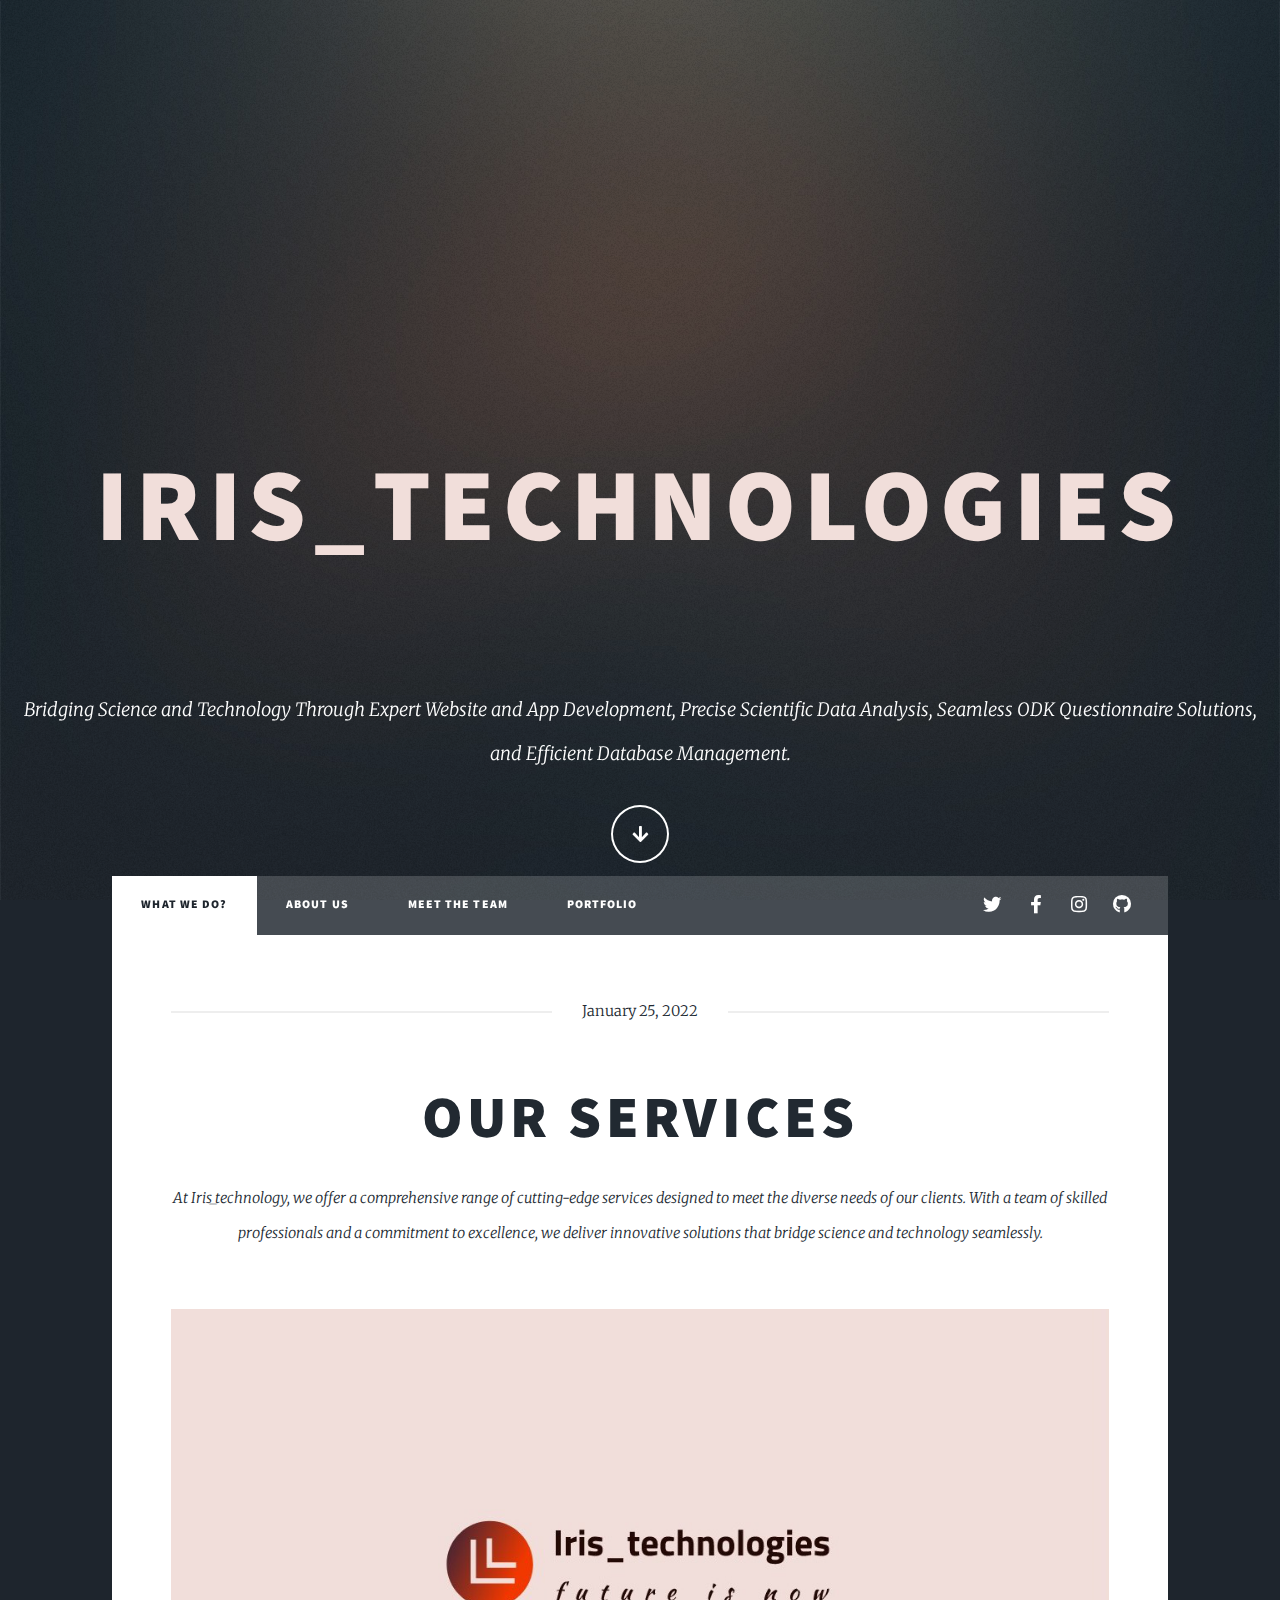
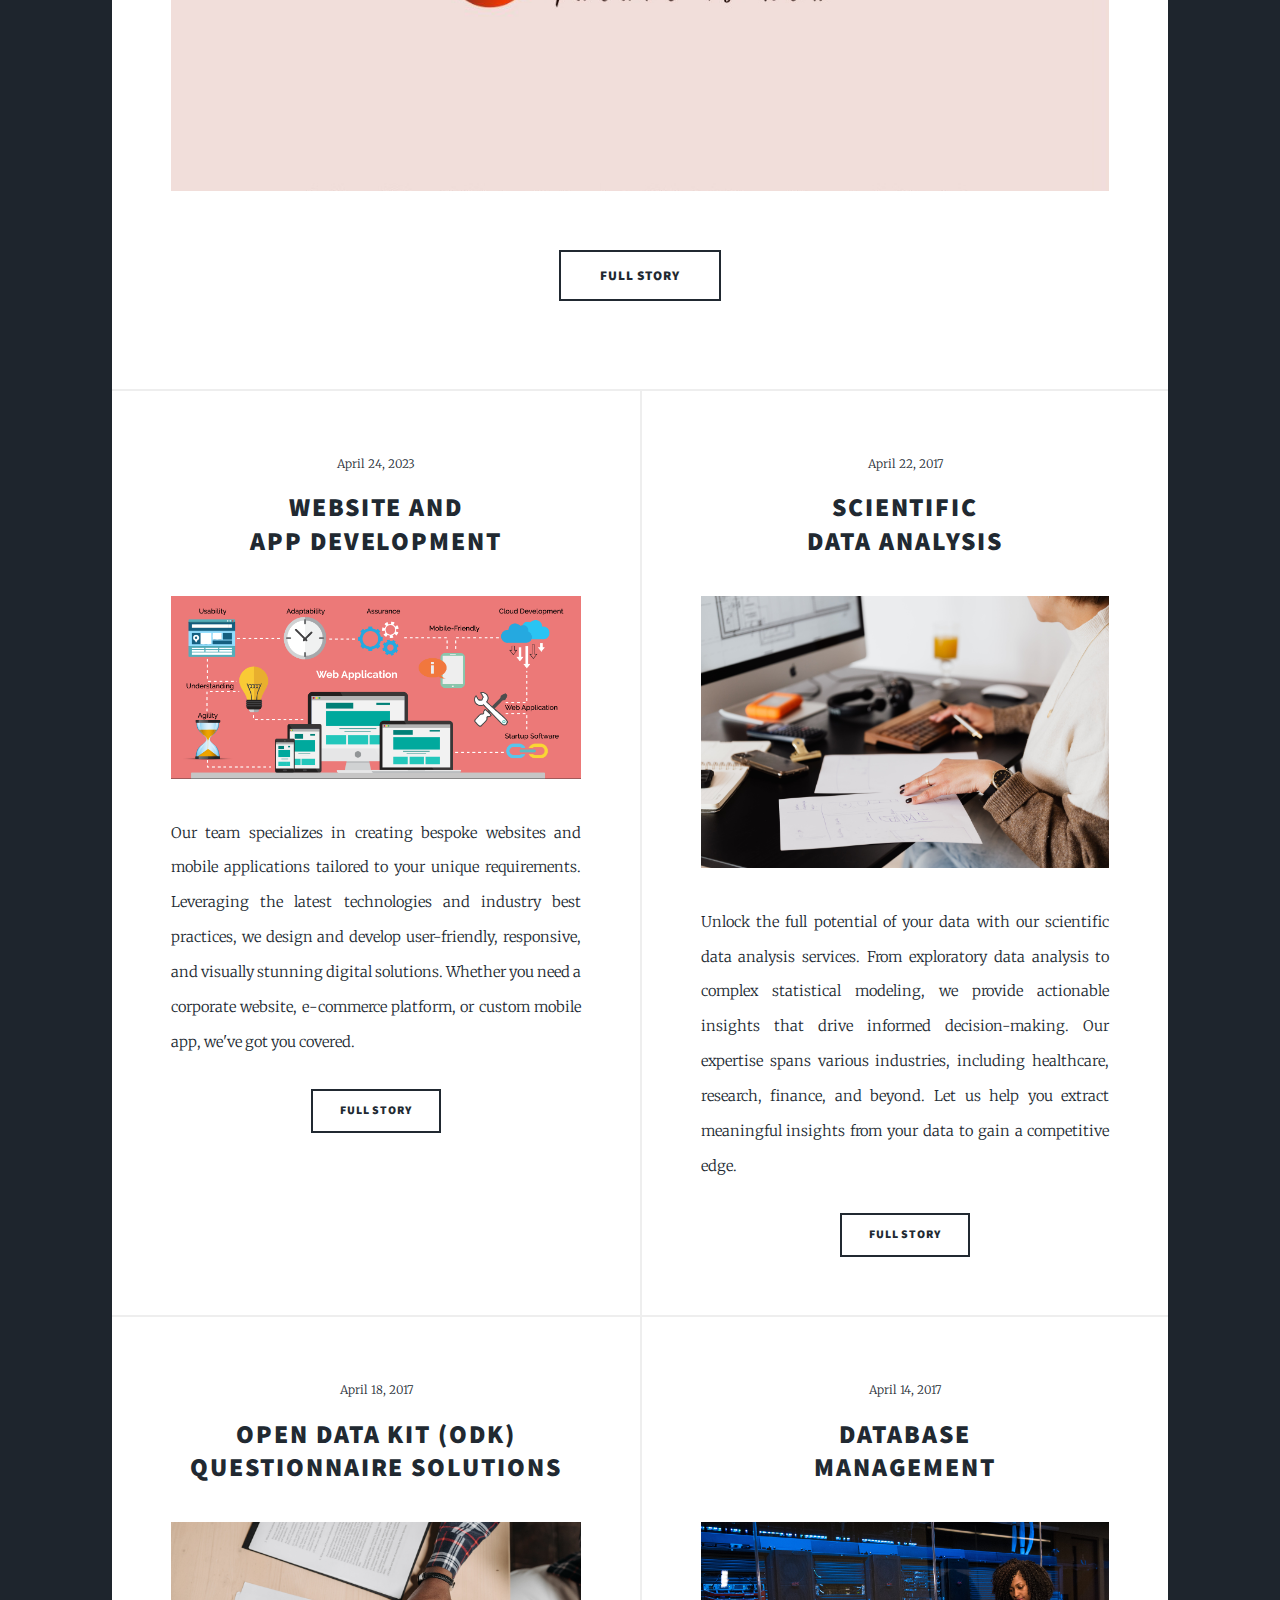
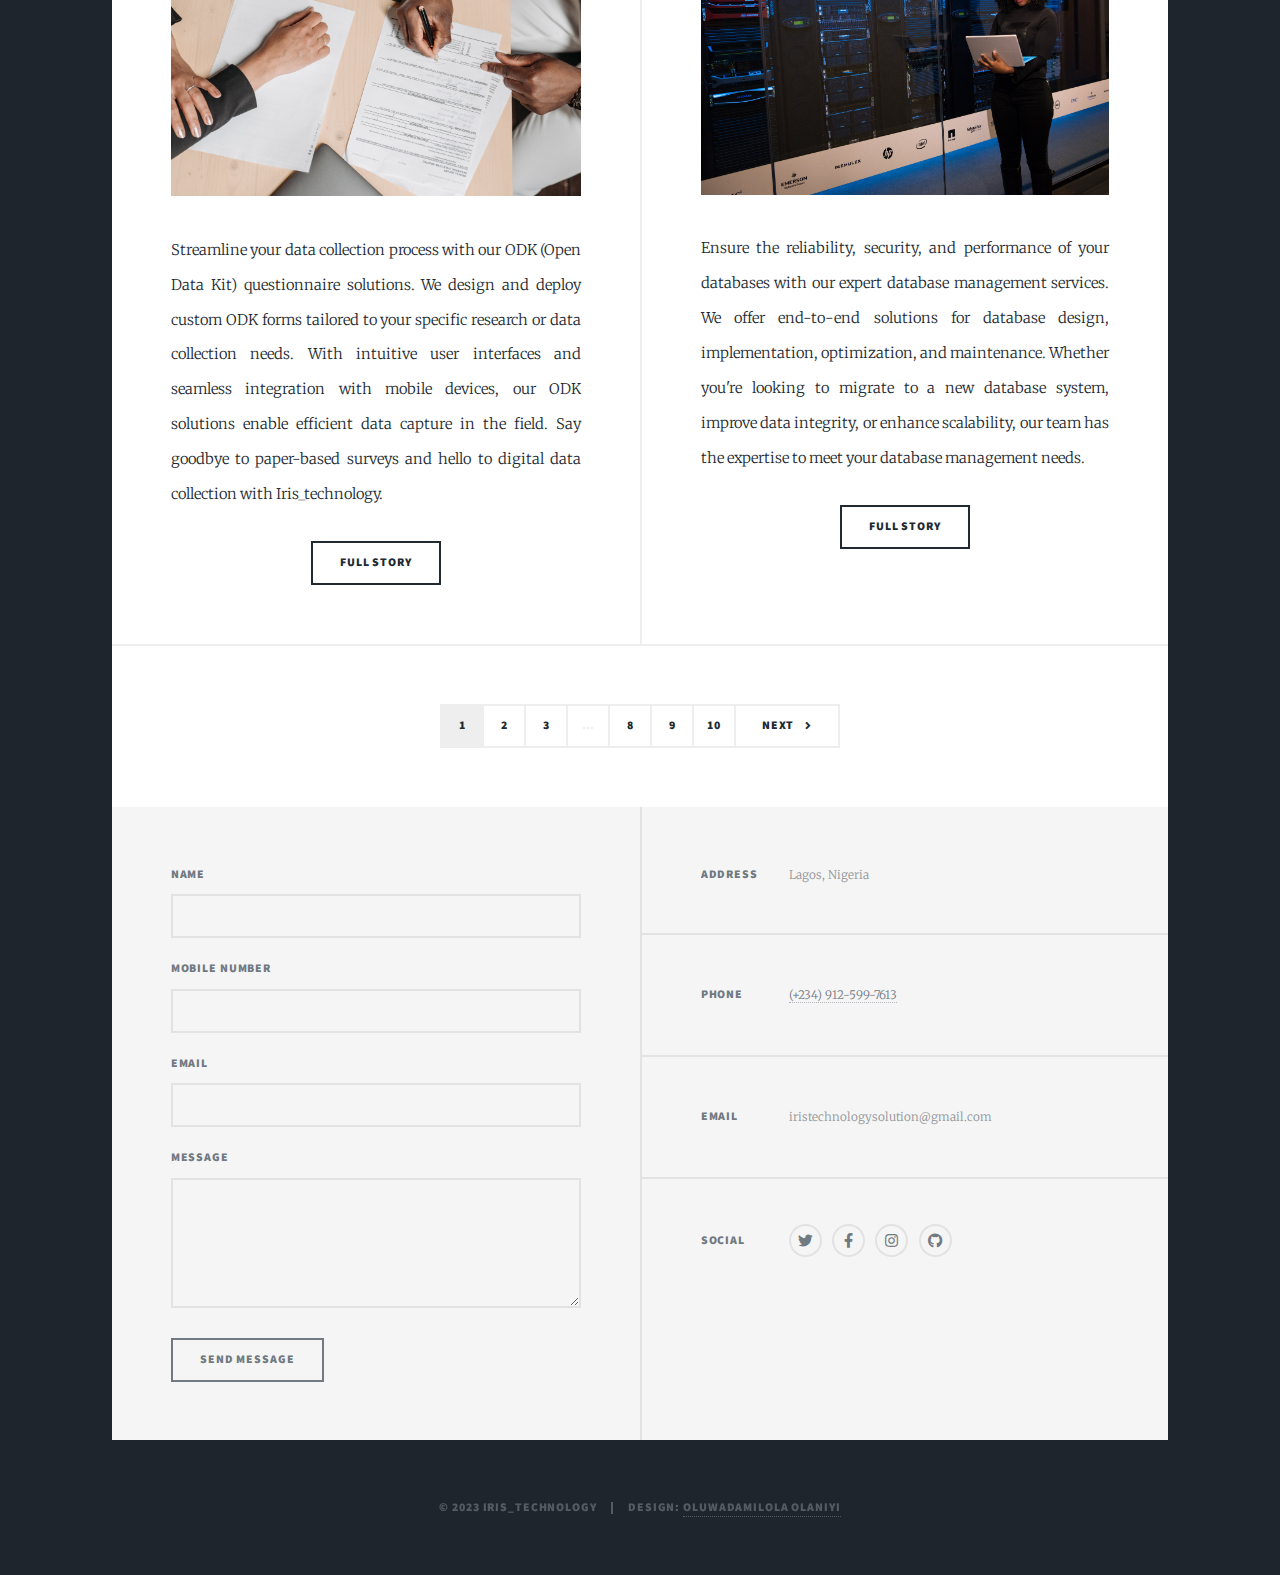
<file: index.html>
<!DOCTYPE HTML>
<html>
	<head>
		<title>Iris_technologies</title>
		<link rel="icon" type="image/favicon" href="/images/favicon.ico">
		<meta charset="utf-8" />
		<meta name="viewport" content="width=device-width, initial-scale=1, user-scalable=no" />
		<link rel="stylesheet" href="assets/css/main.css" />
		<noscript><link rel="stylesheet" href="assets/css/noscript.css" /></noscript>
	</head>
	<body class="is-preload">
Impact-Site-Verification: 41a22cc2-b512-4f3b-b344-1dab65a1171f
		<!-- Wrapper -->
			<div id="wrapper" class="fade-in">

				<!-- Intro -->
					<div id="intro" class="wsite-section wsite-header-section wsite-section-bg-image" style="height: 500px;vertical-align: middle;background-image: url(&quot;//cdn2.editmysite.com/images/editor/theme-background/stock/Tiger.jpg&quot;) ;background-repeat: no-repeat ;background-position: 50% 50% ;background-size: 100% ;background-color: transparent ;background-size: cover;">
						<h1 class="iris">Iris_technologies</h1>
						<p>Bridging Science and Technology Through Expert Website and App Development, Precise Scientific Data Analysis, Seamless ODK Questionnaire Solutions, and Efficient Database Management.</p>
						<ul class="actions">
							<li><a href="#header" class="button icon solid solo fa-arrow-down scrolly">Continue</a></li>
						</ul>
					</div>

				<!-- Header -->
					<header id="header">
						<a href="index.html" class="logo">Iris_technologies</a>
					</header>

				<!-- Nav -->
					<nav id="nav">
						<ul class="links">
							<li class="active"><a href="index.html">What we do?</a></li>
							<li><a href="generic.html">About Us</a></li>
							<li><a href="teammeet.html">Meet the team</a></li>
							<li><a href="elements.html">Portfolio</a></li>
						</ul>
						<ul class="icons">
							<li><a href="#" class="icon brands fa-twitter"><span class="label">Twitter</span></a></li>
							<li><a href="#" class="icon brands fa-facebook-f"><span class="label">Facebook</span></a></li>
							<li><a href="https://www.instagram.com/_iristechnologies?igsh=MWludXMwbnFqZGFldg%3D%3D&utm_source=qr" class="icon brands fa-instagram"><span class="label">Instagram</span></a></li>
							<li><a href="https://www.github.com/oludammydy" class="icon brands fa-github"><span class="label">GitHub</span></a></li>
						</ul>
					</nav>

				<!-- Main -->
					<div id="main">

						<!-- Featured Post -->
							<article class="post featured">
								<header class="major">
									<span class="date">January 25, 2022</span>
									<h2><a href="#">Our services</a></h2>
									<p>At Iris_technology, we offer a comprehensive range of cutting-edge services designed to meet the diverse needs of our clients. With a team of skilled professionals and a commitment to excellence, we deliver innovative solutions that bridge science and technology seamlessly.</p>
								</header>
								<a href="#" class="image main"><img src="images/Backdrop.png" alt="" /></a>
								<ul class="actions special">
									<li><a href="#" class="button large">Full Story</a></li>
								</ul>
							</article>

						<!-- Posts -->
							<section class="posts">
								<article>
									<header>
										<span class="date">April 24, 2023</span>
										<h2><a href="#">Website and<br />
											App Development</a></h2>
									</header>
									<a href="#" class="image fit"><img src="images/web-application-development.png" alt="" /></a>
									<p>Our team specializes in creating bespoke websites and mobile applications tailored to your unique requirements. Leveraging the latest technologies and industry best practices, we design and develop user-friendly, responsive, and visually stunning digital solutions. Whether you need a corporate website, e-commerce platform, or custom mobile app, we've got you covered.</p>
									<ul class="actions special">
										<li><a href="#" class="button">Full Story</a></li>
									</ul>
								</article>
								<article>
									<header>
										<span class="date">April 22, 2017</span>
										<h2><a href="#">Scientific<br />
											Data Analysis</a></h2>
									</header>
									<a href="#" class="image fit"><img src="images/scientific-data-analysis.jpg" alt="" /></a>
									<p>Unlock the full potential of your data with our scientific data analysis services. From exploratory data analysis to complex statistical modeling, we provide actionable insights that drive informed decision-making. Our expertise spans various industries, including healthcare, research, finance, and beyond. Let us help you extract meaningful insights from your data to gain a competitive edge.</p>
									<ul class="actions special">
										<li><a href="#" class="button">Full Story</a></li>
									</ul>
								</article>
								<article>
									<header>
										<span class="date">April 18, 2017</span>
										<h2><a href="#">Open Data Kit (ODK)<br />
											Questionnaire Solutions</a></h2>
									</header>
									<a href="#" class="image fit"><img src="images/ODK-questionnaires.jpg" alt="" /></a>
									<p>Streamline your data collection process with our ODK (Open Data Kit) questionnaire solutions. We design and deploy custom ODK forms tailored to your specific research or data collection needs. With intuitive user interfaces and seamless integration with mobile devices, our ODK solutions enable efficient data capture in the field. Say goodbye to paper-based surveys and hello to digital data collection with Iris_technology.</p>
									<ul class="actions special">
										<li><a href="#" class="button">Full Story</a></li>
									</ul>
								</article>
								<article>
									<header>
										<span class="date">April 14, 2017</span>
										<h2><a href="#">Database<br />
											Management</a></h2>
									</header>
									<a href="#" class="image fit"><img src="images/Database-management.jpg" alt="" /></a>
									<p>Ensure the reliability, security, and performance of your databases with our expert database management services. We offer end-to-end solutions for database design, implementation, optimization, and maintenance. Whether you're looking to migrate to a new database system, improve data integrity, or enhance scalability, our team has the expertise to meet your database management needs.</p>
									<ul class="actions special">
										<li><a href="#" class="button">Full Story</a></li>
									</ul>
								</article>
							</section>

						<!-- Footer -->
							<footer>
								<div class="pagination">
									<!--<a href="#" class="previous">Prev</a>-->
									<a href="#" class="page active">1</a>
									<a href="#" class="page">2</a>
									<a href="#" class="page">3</a>
									<span class="extra">&hellip;</span>
									<a href="#" class="page">8</a>
									<a href="#" class="page">9</a>
									<a href="#" class="page">10</a>
									<a href="#" class="next">Next</a>
								</div>
							</footer>

					</div>

				<!-- Footer -->
					<footer id="footer">
						<section>
							<form action="https://getform.io/f/vbmK59eY" method="POST">
								<div class="fields">
									<div class="field">
										<label for="name">Name</label>
										<input type="text" name="name" id="name" />
									</div>
									<div class="field">
										<label for="number">Mobile Number</label>
										<input type="text" name="number" id="number" />
									</div>
									<div class="field">
										<label for="email">Email</label>
										<input type="text" name="email" id="email" />
									</div>
									<div class="field">
										<label for="message">Message</label>
										<textarea name="message" id="message" rows="3"></textarea>
									</div>
								</div>
								<ul class="actions">
									<li><input type="submit" value="Send Message" /></li>
								</ul>
							</form>
						</section>
						<section class="split contact">
							<section class="alt">
								<h3>Address</h3>
								<p>Lagos, Nigeria</p>
							</section>
							<section>
								<h3>Phone</h3>
								<p><a href="#">(+234) 912-599-7613</a></p>
							</section>
							<section>
								<h3>Email</h3>
								<p><a href="#"></a>iristechnologysolution@gmail.com</p>
							</section>
							<section>
								<h3>Social</h3>
								<ul class="icons alt">
									<li><a href="#" class="icon brands alt fa-twitter"><span class="label">Twitter</span></a></li>
									<li><a href="#" class="icon brands alt fa-facebook-f"><span class="label">Facebook</span></a></li>
									<li><a href="https://www.instagram.com/_iristechnologies?igsh=MWludXMwbnFqZGFldg%3D%3D&utm_source=qr" class="icon brands alt fa-instagram"><span class="label">Instagram</span></a></li>
									<li><a href="https://www.github.com/oludammydy" class="icon brands alt fa-github"><span class="label">GitHub</span></a></li>
								</ul>
							</section>
						</section>
					</footer>

				<!-- Copyright -->
				<div id="copyright">
					<ul><li>&copy; 2023 Iris_technology</li><li>Design: <a href="#">Oluwadamilola Olaniyi</a></li></ul>
				</div>

		</div>

		<!-- Scripts -->
			<script src="assets/js/jquery.min.js"></script>
			<script src="assets/js/jquery.scrollex.min.js"></script>
			<script src="assets/js/jquery.scrolly.min.js"></script>
			<script src="assets/js/browser.min.js"></script>
			<script src="assets/js/breakpoints.min.js"></script>
			<script src="assets/js/util.js"></script>
			<script src="assets/js/main.js"></script>

	</body>
</html>
</file>
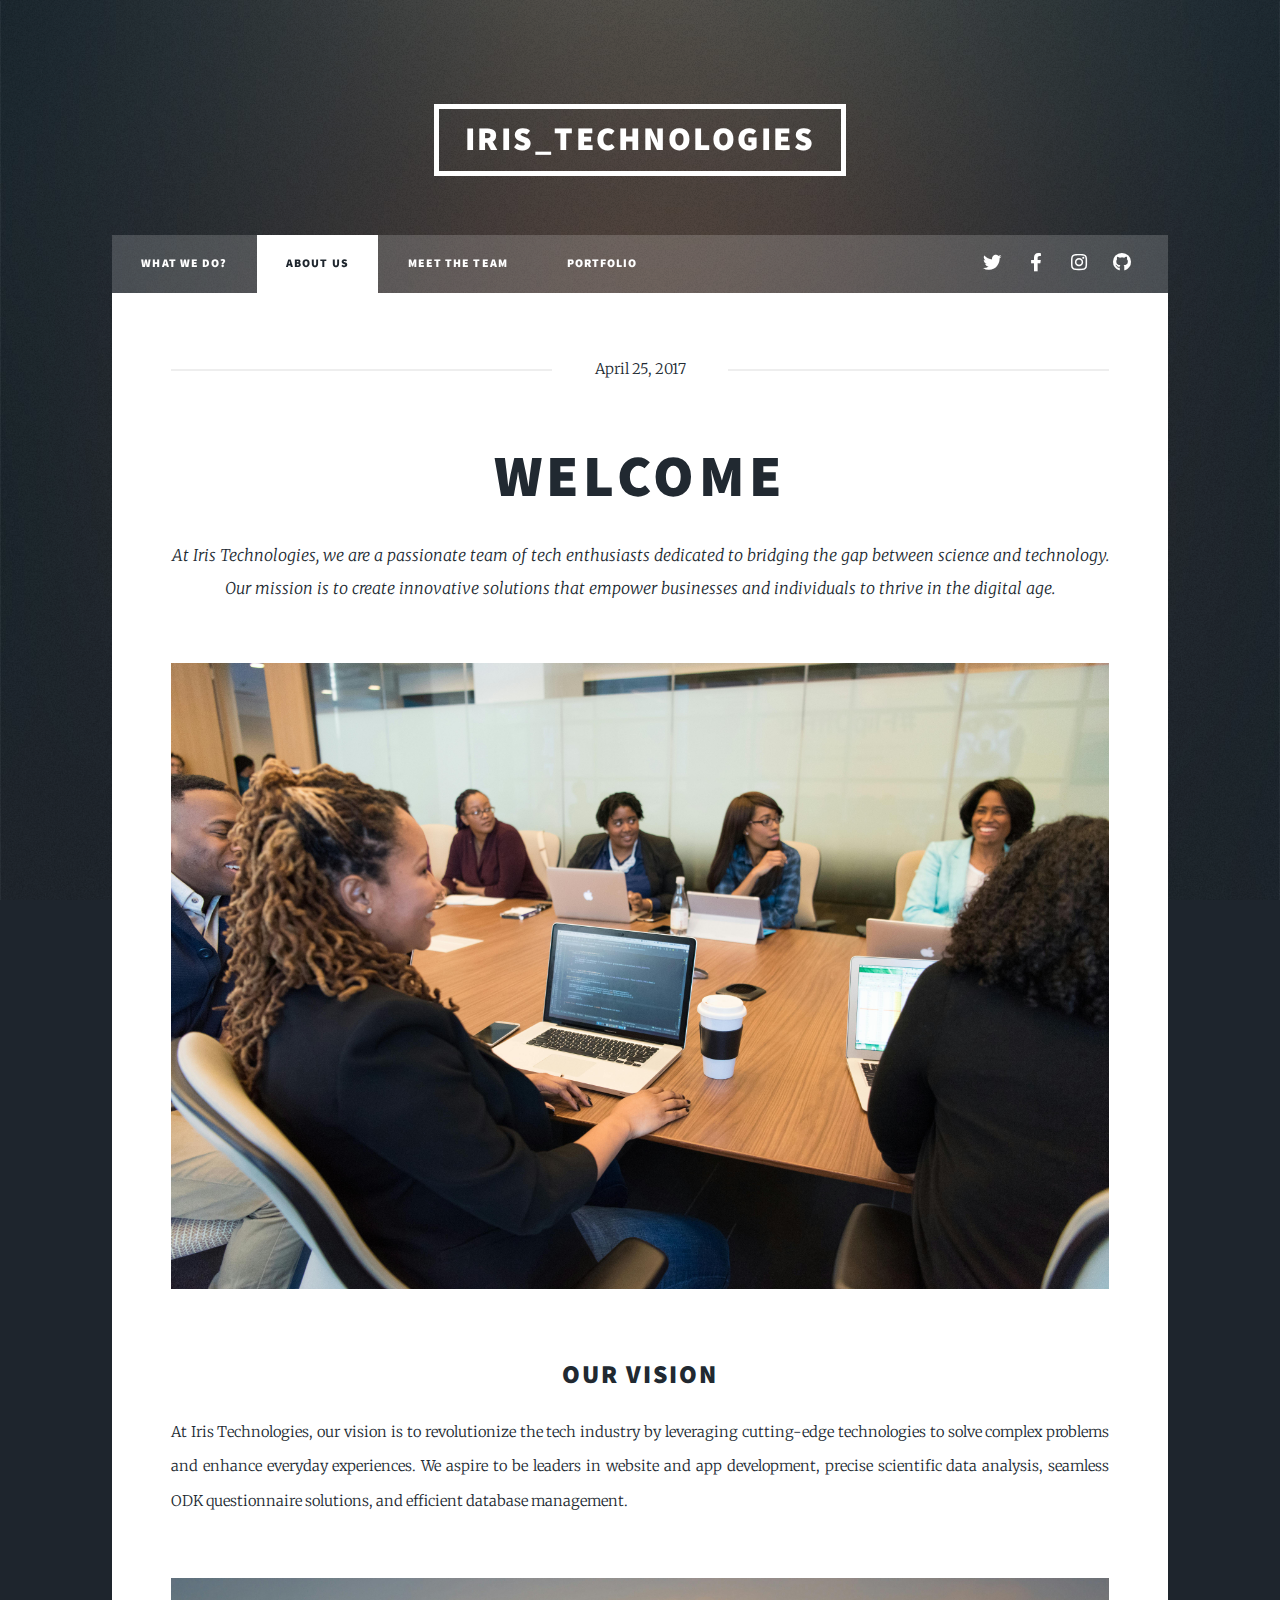
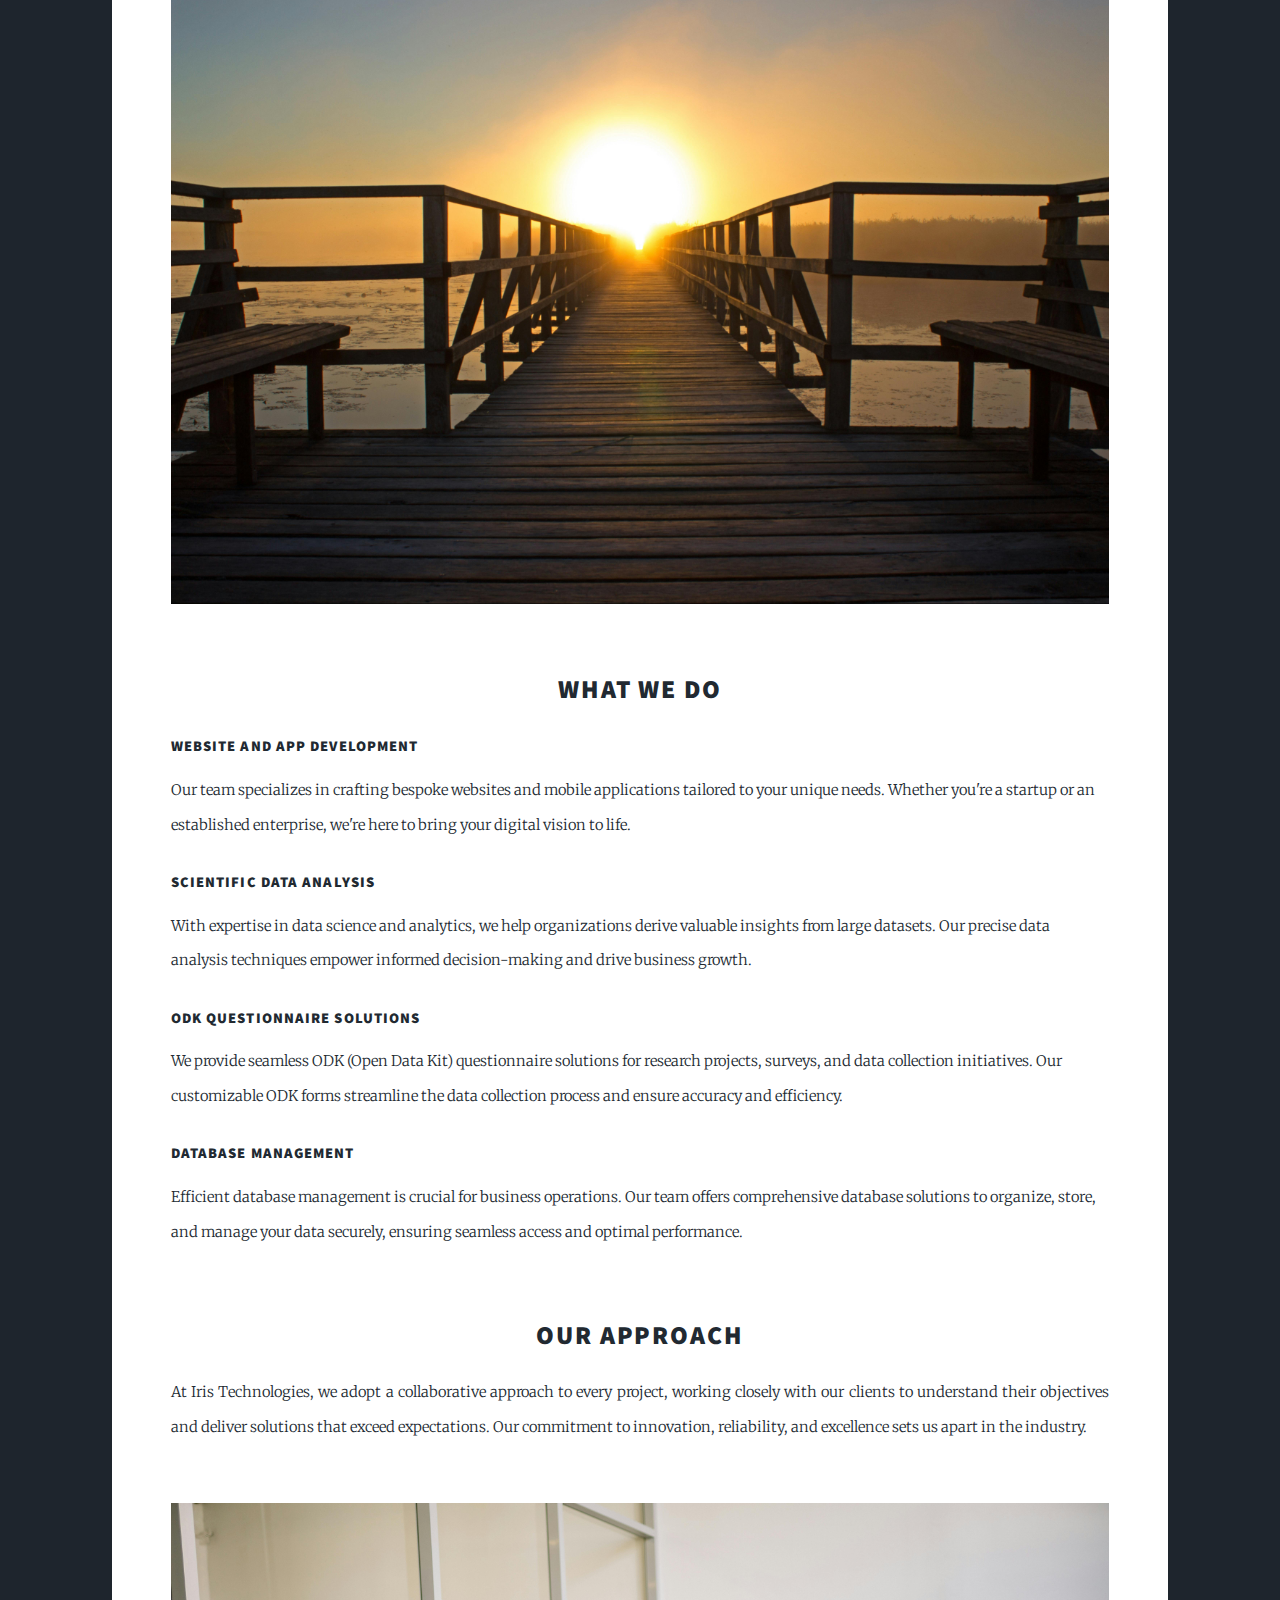
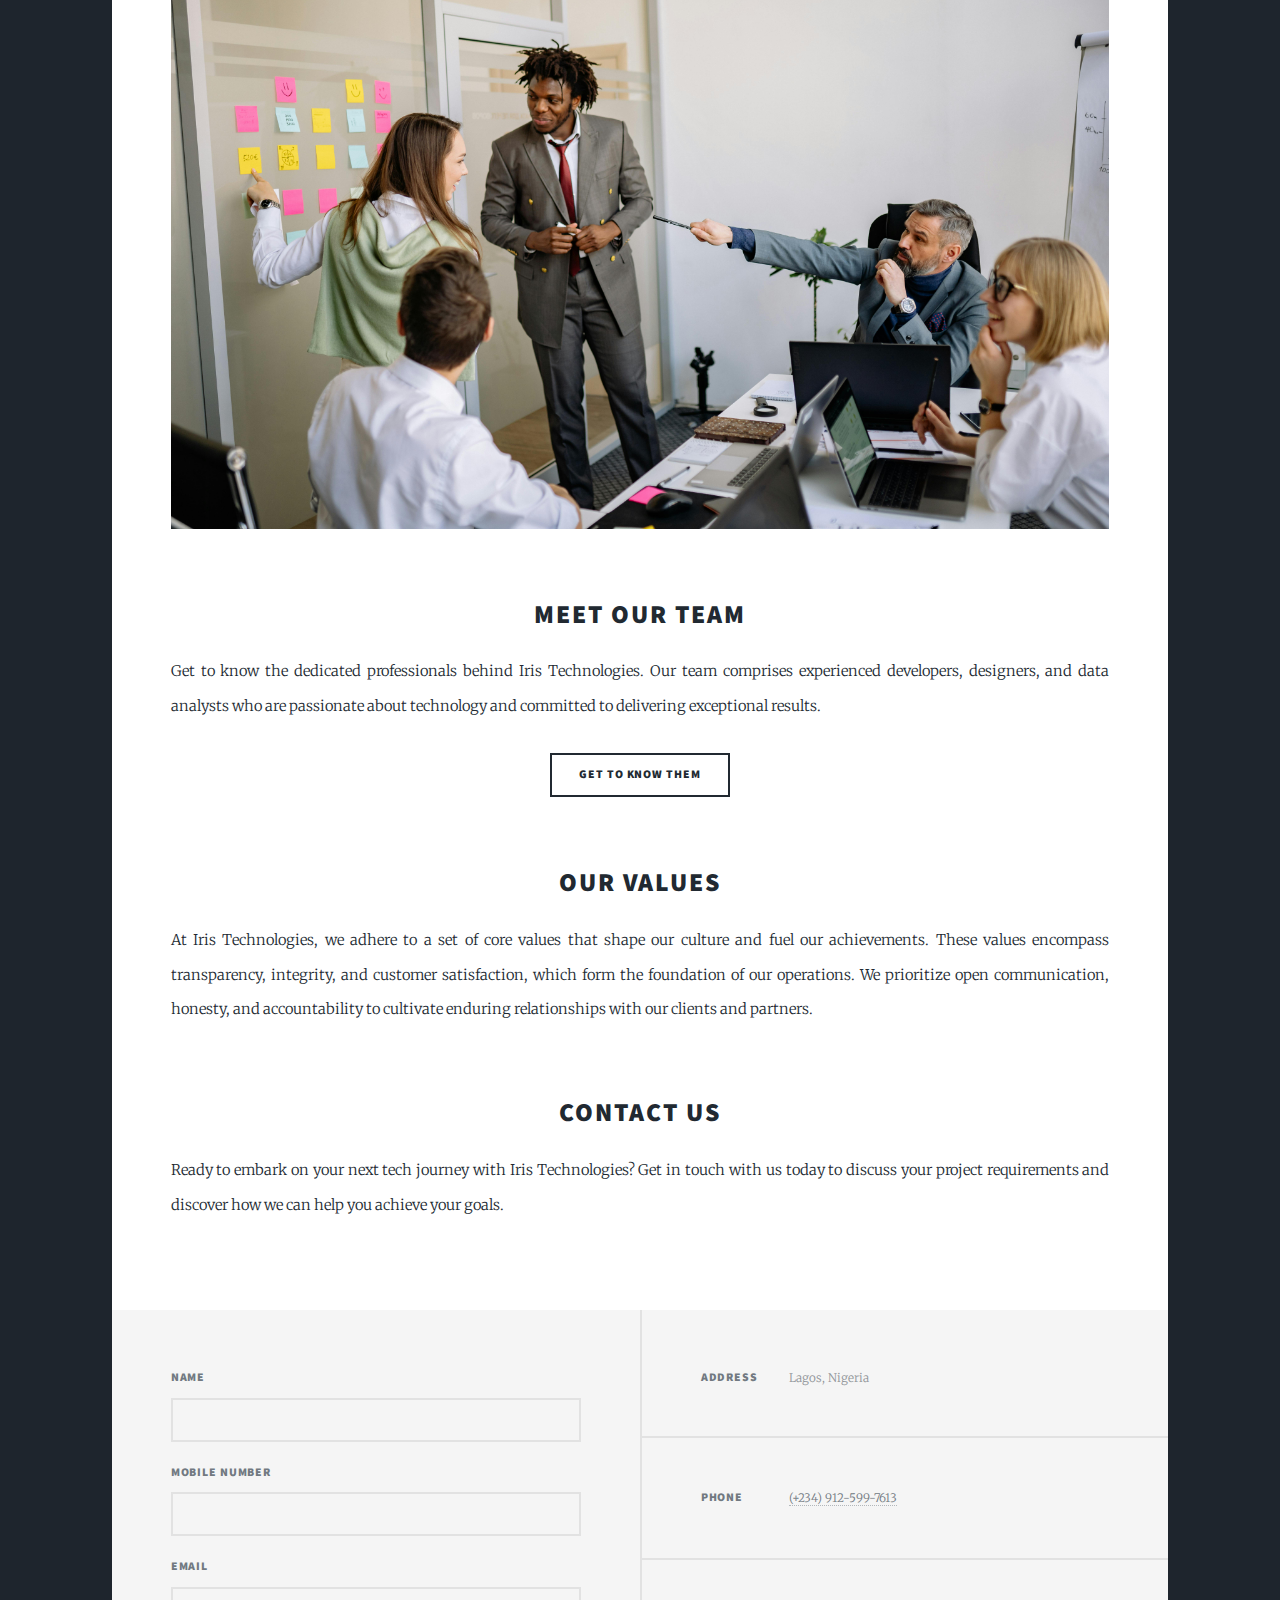
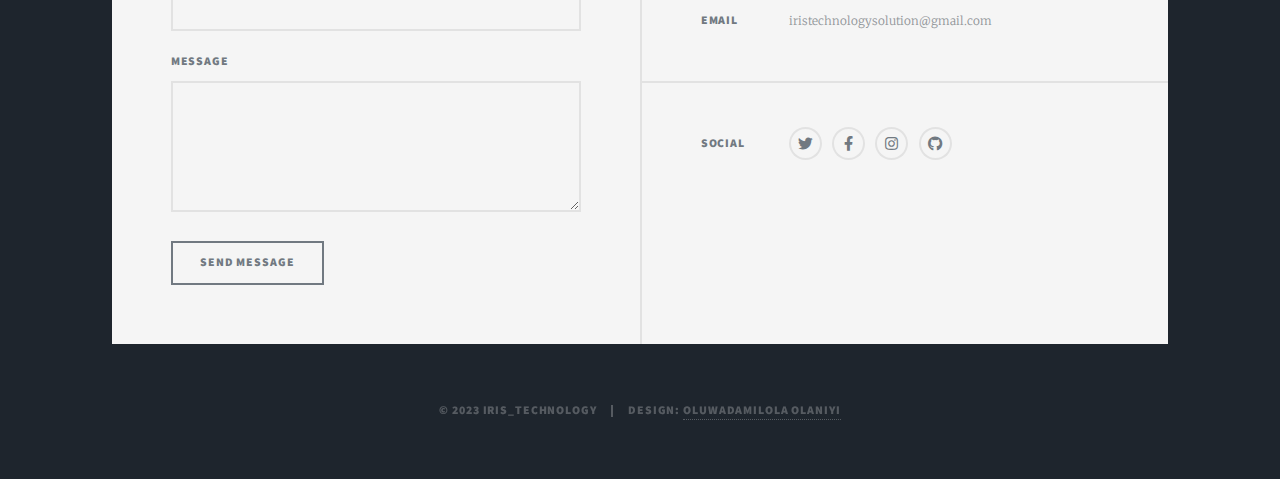
<file: generic.html>
<!DOCTYPE HTML>
<html>
	<head>
		<title>About Us</title>
		<link rel="icon" type="image/favicon" href="/images/favicon.ico">
		<meta charset="utf-8" />
		<meta name="viewport" content="width=device-width, initial-scale=1, user-scalable=no" />
		<link rel="stylesheet" href="assets/css/main.css" />
		<noscript><link rel="stylesheet" href="assets/css/noscript.css" /></noscript>
	</head>
	<body class="is-preload">

		<!-- Wrapper -->
			<div id="wrapper">

				<!-- Header -->
					<header id="header">
						<a href="index.html" class="logo">Iris_technologies</a>
					</header>

				<!-- Nav -->
				<nav id="nav">
					<ul class="links">
						<li><a href="index.html">What we do?</a></li>
						<li class="active"><a href="generic.html">About Us</a></li>
						<li><a href="teammeet.html">Meet the team</a></li>
						<li><a href="elements.html">Portfolio</a></li>
					</ul>
					<ul class="icons">
						<li><a href="#" class="icon brands fa-twitter"><span class="label">Twitter</span></a></li>
						<li><a href="#" class="icon brands fa-facebook-f"><span class="label">Facebook</span></a></li>
						<li><a href="https://www.instagram.com/_iristechnologies?igsh=MWludXMwbnFqZGFldg%3D%3D&utm_source=qr" class="icon brands fa-instagram"><span class="label">Instagram</span></a></li>
						<li><a href="https://www.github.com/oludammydy" class="icon brands fa-github"><span class="label">GitHub</span></a></li>
					</ul>
				</nav>

				<!-- Main -->
					<div id="main">

						<!-- Post -->
							<section class="post">
								<header class="major">
									<span class="date">April 25, 2017</span>
									<h1>Welcome</h1>
									<p>At Iris Technologies, we are a passionate team of tech enthusiasts dedicated to bridging the gap between science and technology. Our mission is to create innovative solutions that empower businesses and individuals to thrive in the digital age.</p>
								</header>
								<div class="image main"><img src="images/team.jpg" alt="" /></div>

								<h2 class="centerhead">Our Vision</h2>
									<p>At Iris Technologies, our vision is to revolutionize the tech industry by 
										leveraging cutting-edge technologies to solve complex problems and enhance everyday experiences. 
										We aspire to be leaders in website and app development, precise scientific data analysis, 
										seamless ODK questionnaire solutions, and efficient database management.</p>

								<div class="image main"><img src="images/vision.jpg" alt="" /></div>
								
									<h2 class="centerhead">What We Do</h2>
									<p> <h4>Website and App Development</h4>
										Our team specializes in crafting bespoke websites and mobile applications tailored to your unique needs. 
										Whether you're a startup or an established enterprise, we're here to bring your digital vision to life.</p>
										
										<p> <h4>Scientific Data Analysis</h4>
										With expertise in data science and analytics, we help organizations derive valuable insights from large datasets. 
										Our precise data analysis techniques empower informed decision-making and drive business growth.</p>
										
										<p> <h4>ODK Questionnaire Solutions</h4>
										We provide seamless ODK (Open Data Kit) questionnaire solutions for research projects, 
										surveys, and data collection initiatives. 
										Our customizable ODK forms streamline the data collection process and ensure accuracy and efficiency.</p>

										<p> <h4>Database Management</h4>
										Efficient database management is crucial for business operations. 
										Our team offers comprehensive database solutions to organize, store, 
										and manage your data securely, ensuring seamless access and optimal performance.</p>
								

								<h2 class="centerhead">Our Approach</h2>
								<p>At Iris Technologies, we adopt a collaborative approach to every project, 
									working closely with our clients to understand their objectives and deliver solutions that exceed expectations. 
									Our commitment to innovation, reliability, and excellence sets us apart in the industry.</p>

									<div class="image main"><img src="images/collaborate.jpg" alt="" /></div>
								

								<h2 class="centerhead">Meet Our Team</h2>
								<p>Get to know the dedicated professionals behind Iris Technologies.
									 Our team comprises experienced developers, designers, 
									 and data analysts who are passionate about technology 
									 and committed to delivering exceptional results.</p>
									
									<ul class="actions special">
									<li><a href="teammeet.html" class="button">Get to know them</a></li>
								</ul>
								

								<h2 class="centerhead">Our Values</h2>
								<p>At Iris Technologies, 
									we adhere to a set of core values that shape 
									our culture and fuel our achievements. 
									These values encompass transparency, integrity,
									 and customer satisfaction, which form the foundation of our operations.
									  We prioritize open communication, honesty, 
										and accountability to cultivate enduring relationships with 
										our clients and partners.</p>


								<h2 class="centerhead">Contact Us</h2>
								<p>Ready to embark on your next tech journey with Iris Technologies? 
									Get in touch with us today to discuss your project requirements 
									and discover how we can help you achieve your goals.</p>
									
								</section>
					</div>

				<!-- Footer -->
					<footer id="footer">
						<section>
							<form action="https://getform.io/f/vbmK59eY" method="POST">
								<div class="fields">
									<div class="field">
										<label for="name">Name</label>
										<input type="text" name="name" id="name" />
									</div>
									<div class="field">
										<label for="number">Mobile Number</label>
										<input type="text" name="number" id="number" />
									</div>
									<div class="field">
										<label for="email">Email</label>
										<input type="text" name="email" id="email" />
									</div>
									<div class="field">
										<label for="message">Message</label>
										<textarea name="message" id="message" rows="3"></textarea>
									</div>
								</div>
								<ul class="actions">
									<li><input type="submit" value="Send Message" /></li>
								</ul>
							</form>
						</section>
						<section class="split contact">
							<section class="alt">
								<h3>Address</h3>
								<p>Lagos, Nigeria</p>
							</section>
							<section>
								<h3>Phone</h3>
								<p><a href="#">(+234) 912-599-7613</a></p>
							</section>
							<section>
								<h3>Email</h3>
								<p><a href="#"></a>iristechnologysolution@gmail.com</p>
							</section>
							<section>
								<h3>Social</h3>
								<ul class="icons alt">
									<li><a href="#" class="icon brands alt fa-twitter"><span class="label">Twitter</span></a></li>
									<li><a href="#" class="icon brands alt fa-facebook-f"><span class="label">Facebook</span></a></li>
									<li><a href="https://www.instagram.com/_iristechnologies?igsh=MWludXMwbnFqZGFldg%3D%3D&utm_source=qr" class="icon brands alt fa-instagram"><span class="label">Instagram</span></a></li>
									<li><a href="https://www.github.com/oludammydy" class="icon brands alt fa-github"><span class="label">GitHub</span></a></li>
								</ul>
							</section>
						</section>
					</footer>

				<!-- Copyright -->
				<div id="copyright">
					<ul><li>&copy; 2023 Iris_technology</li><li>Design: <a href="#">Oluwadamilola Olaniyi</a></li></ul>
				</div>

		</div>

		<!-- Scripts -->
			<script src="assets/js/jquery.min.js"></script>
			<script src="assets/js/jquery.scrollex.min.js"></script>
			<script src="assets/js/jquery.scrolly.min.js"></script>
			<script src="assets/js/browser.min.js"></script>
			<script src="assets/js/breakpoints.min.js"></script>
			<script src="assets/js/util.js"></script>
			<script src="assets/js/main.js"></script>

	</body>
</html>
</file>
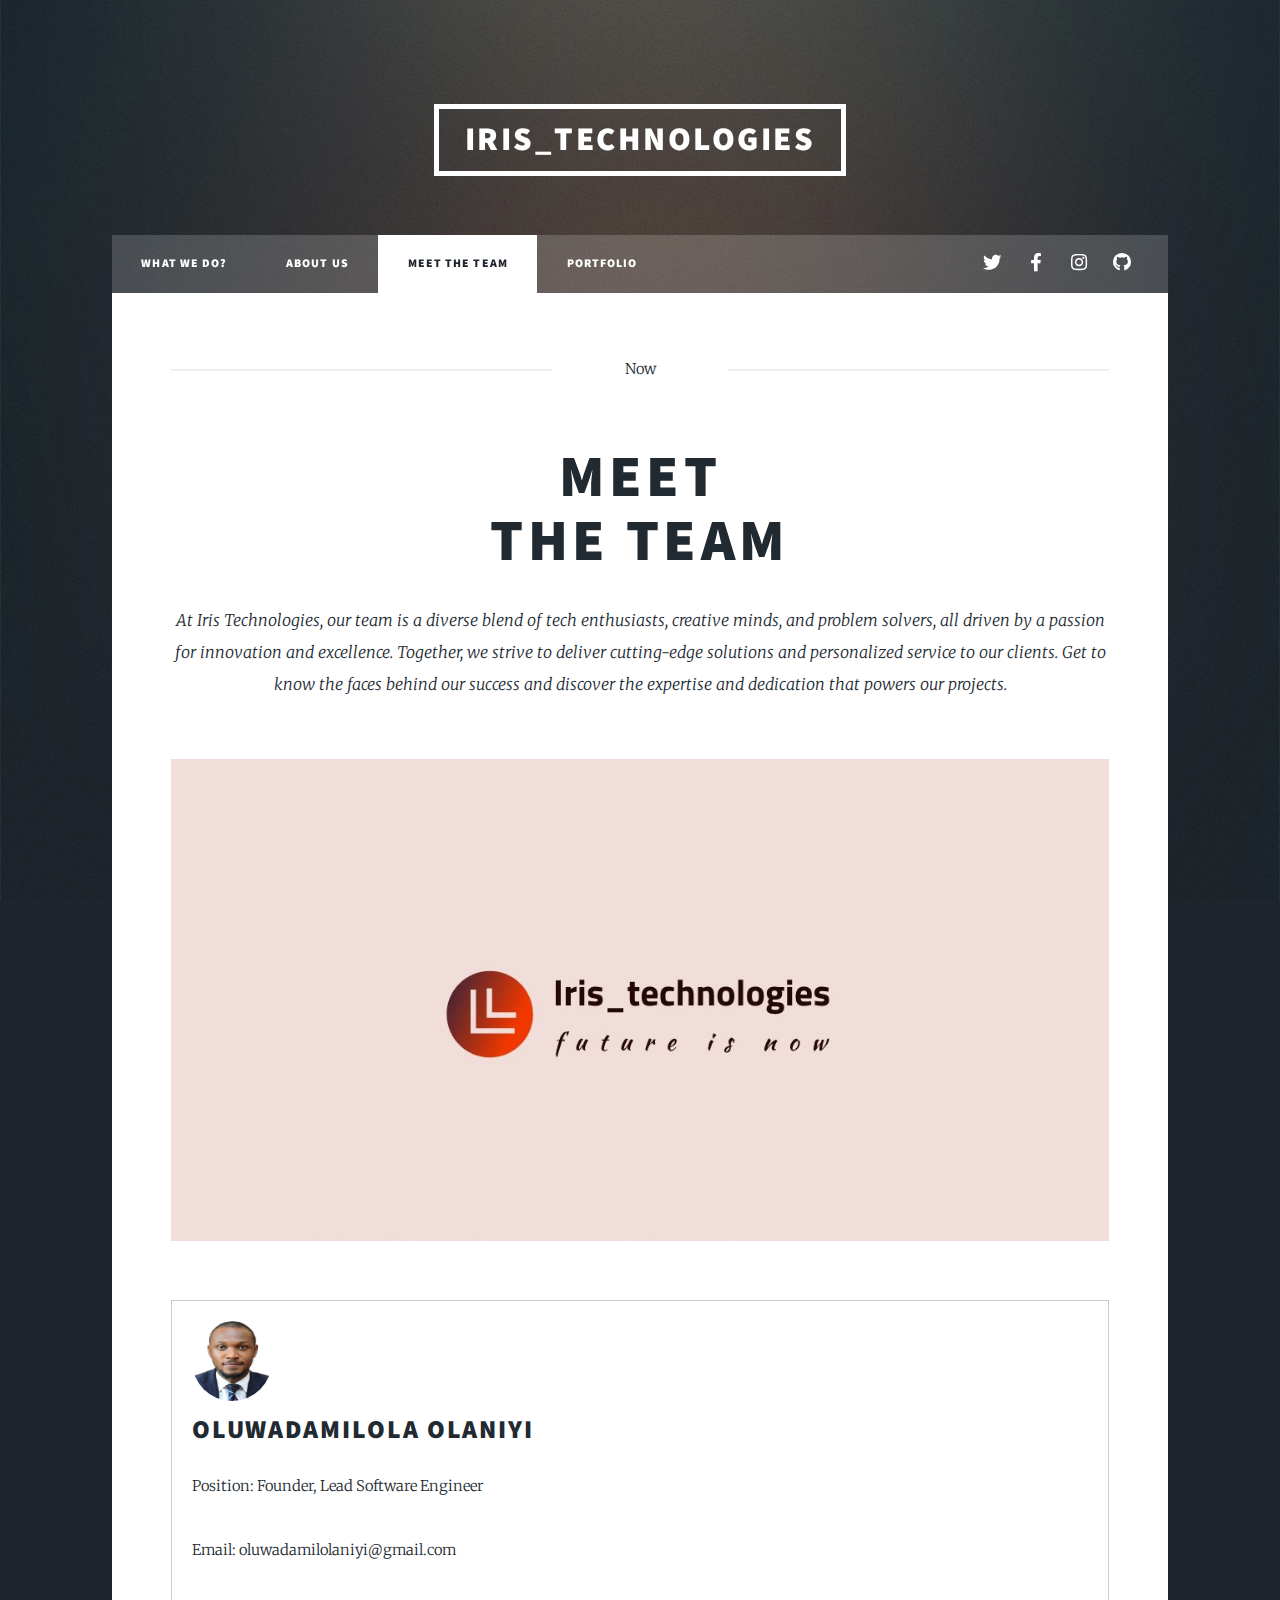
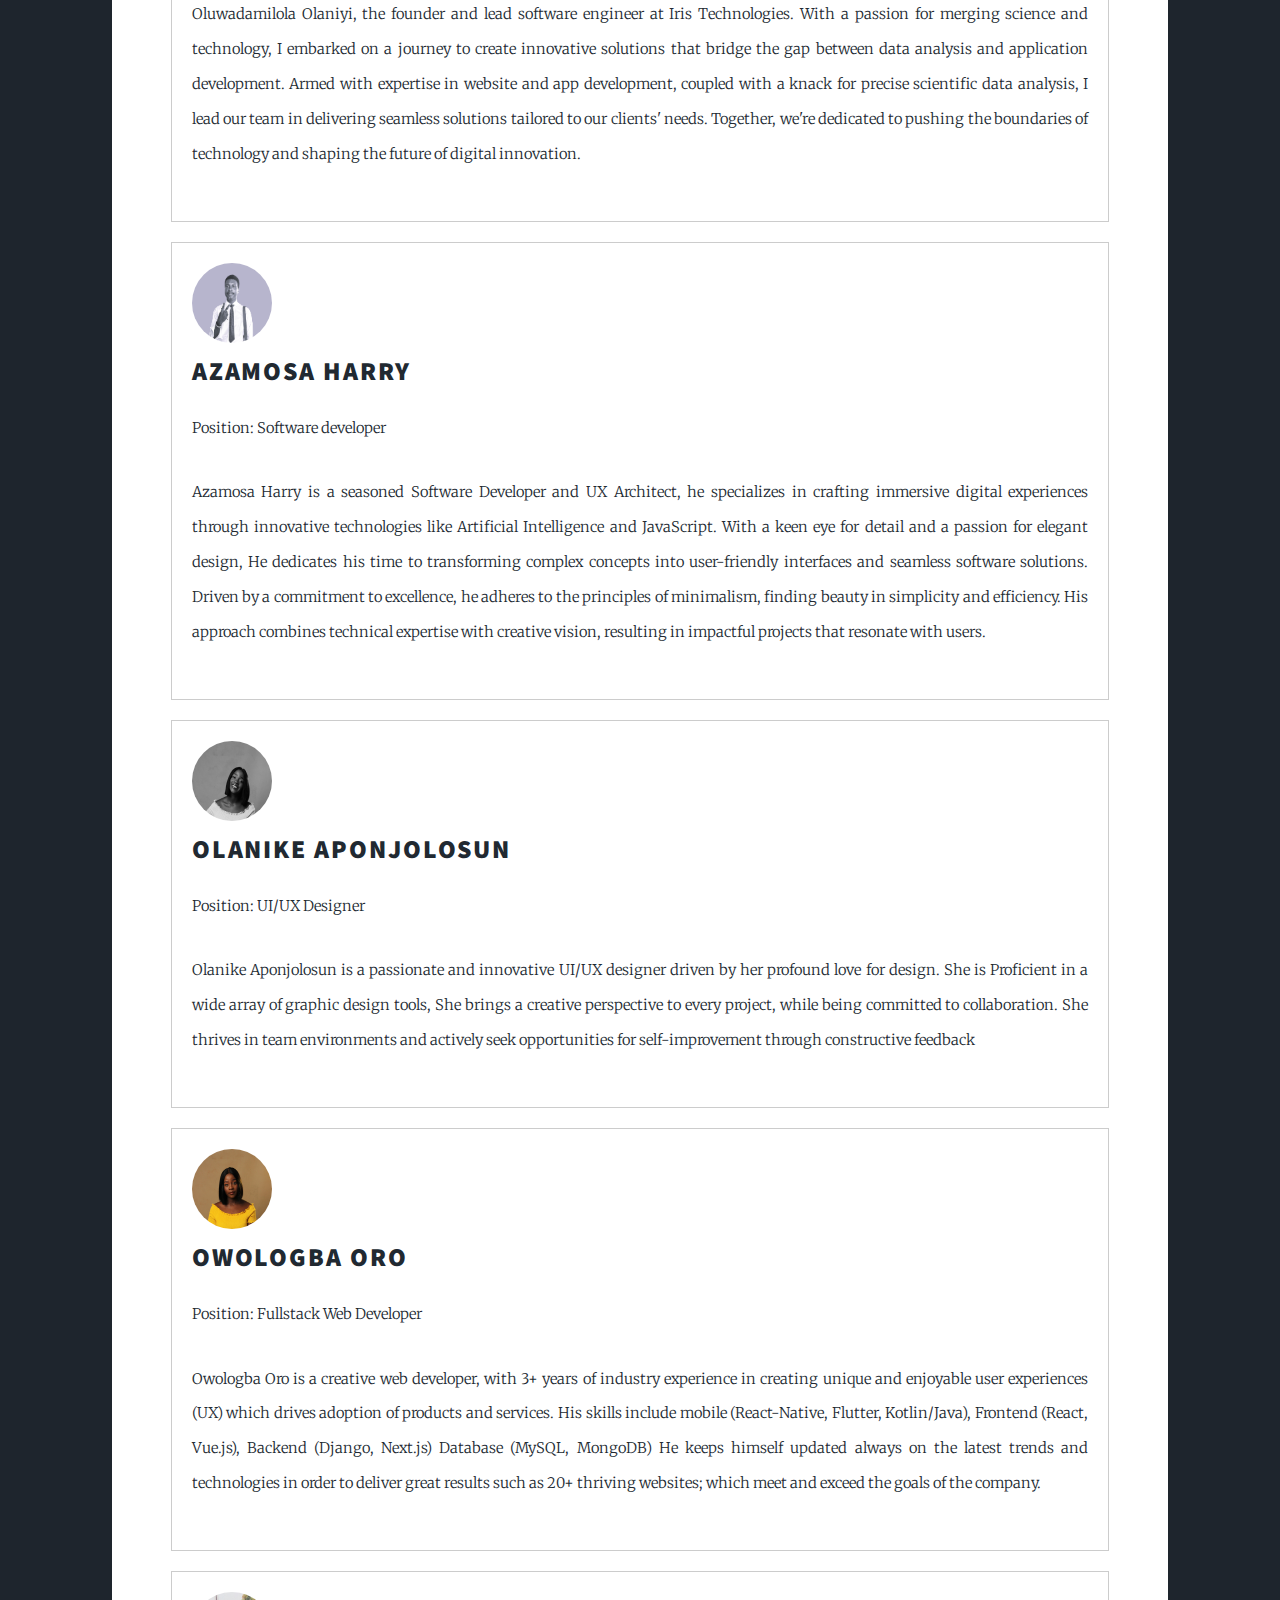
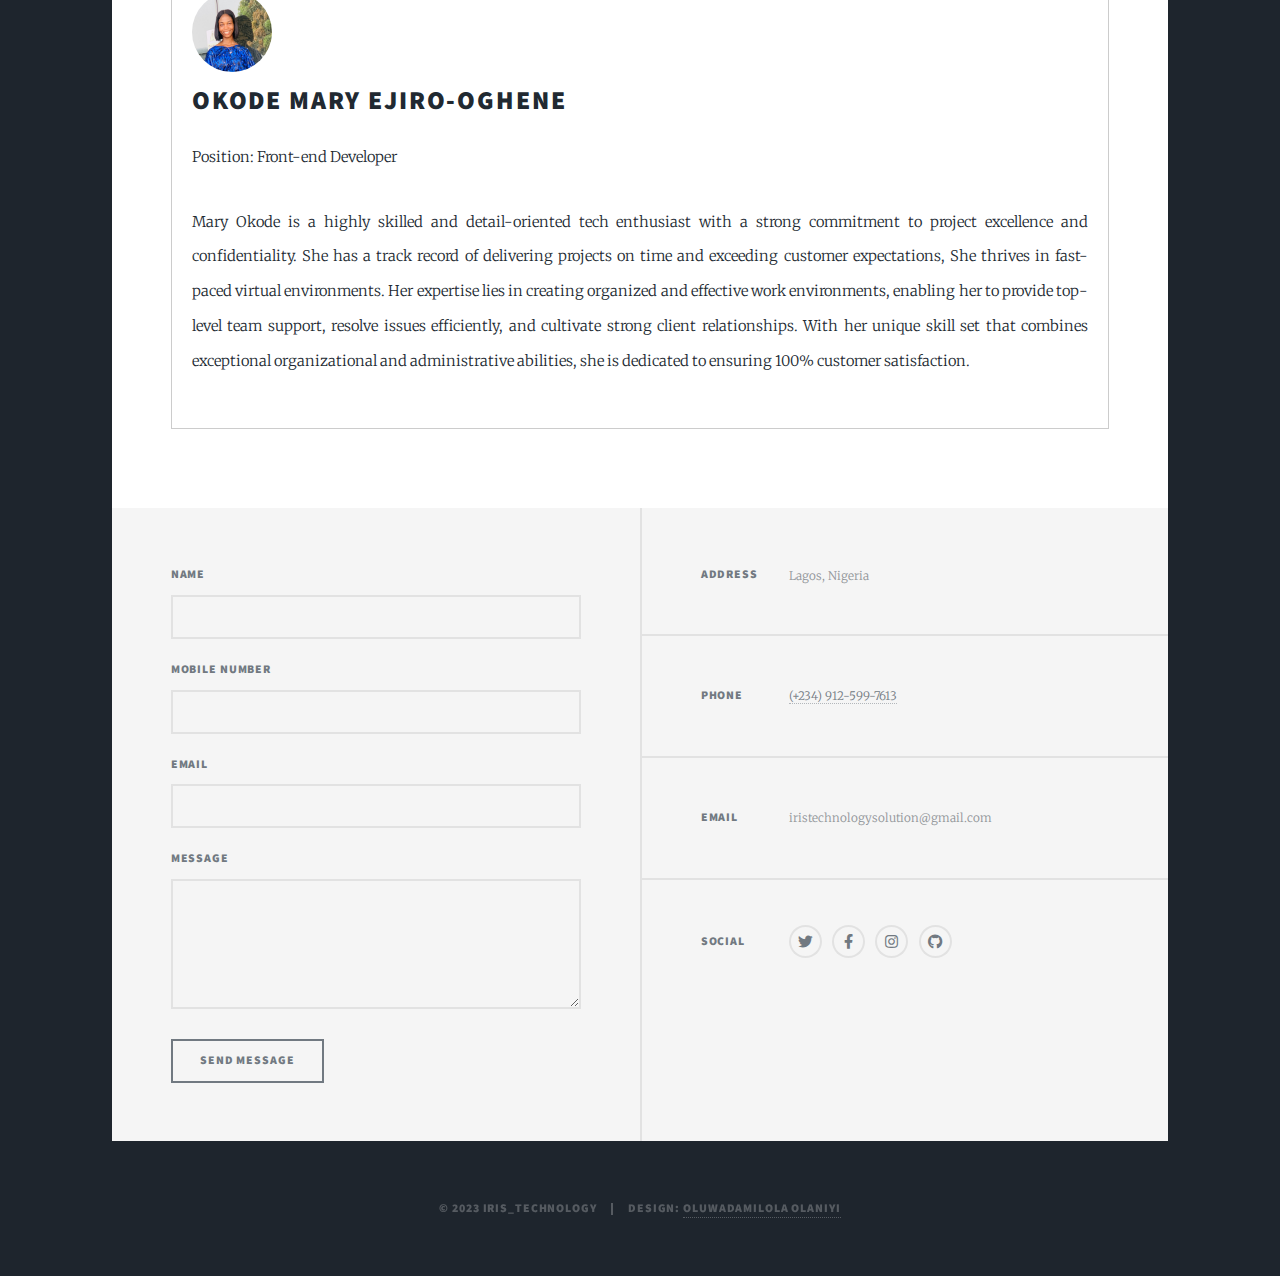
<file: teammeet.html>
<!DOCTYPE HTML>
<html>
	<head>
		<title>Meet The Team</title>
    <link rel="icon" type="image/favicon" href="/images/favicon.ico">
		<meta charset="utf-8" />
		<meta name="viewport" content="width=device-width, initial-scale=1, user-scalable=no" />
		<link rel="stylesheet" href="assets/css/main.css" />
		<noscript><link rel="stylesheet" href="assets/css/noscript.css" /></noscript>
	</head>
	<body class="is-preload">

		<!-- Wrapper -->
			<div id="wrapper">

				<!-- Header -->
					<header id="header">
						<a href="index.html" class="logo">Iris_technologies</a>
					</header>

				<!-- Nav -->
        <nav id="nav">
          <ul class="links">
            <li><a href="index.html">What we do?</a></li>
            <li><a href="generic.html">About Us</a></li>
            <li class="active"><a href="teammeet.html">Meet the team</a></li>
            <li><a href="elements.html">Portfolio</a></li>
          </ul>
          <ul class="icons">
            <li><a href="#" class="icon brands fa-twitter"><span class="label">Twitter</span></a></li>
            <li><a href="#" class="icon brands fa-facebook-f"><span class="label">Facebook</span></a></li>
            <li><a href="https://www.instagram.com/_iristechnologies?igsh=MWludXMwbnFqZGFldg%3D%3D&utm_source=qr" class="icon brands fa-instagram"><span class="label">Instagram</span></a></li>
            <li><a href="https://www.github.com/oludammydy" class="icon brands fa-github"><span class="label">GitHub</span></a></li>
          </ul>
        </nav>
					

				<!-- Main -->
					<div id="main">

           

						<!-- Post -->
							<section class="post">
								<header class="major">
									<span class="date">Now</span>
									<h1>Meet <br />
									The Team</h1>
									<p>At Iris Technologies, our team is a diverse blend of tech enthusiasts, creative minds, and problem solvers, all driven by a passion for innovation and excellence. Together, we strive to deliver cutting-edge solutions and personalized service to our clients. Get to know the faces behind our success and discover the expertise and dedication that powers our projects.</p>
								</header>
								<div class="image main"><img src="images/Backdrop.png" alt="" /></div>
                <title>Team Members</title>
                <style>
                    .team-member {
                        border: 1px solid #ccc;
                        padding: 20px;
                        margin-bottom: 20px;
                    }
                    .team-member h2 {
                        margin-top: 0;
                    }
                </style>
            </head>
            <body>
                <div class="team-member">
                  <img src="images/Oluwadamilola.JPG" alt="team-member">
                    <h2>Oluwadamilola Olaniyi</h2>
                    <p>Position: Founder, Lead Software Engineer</p>
                    <p>Email: oluwadamilolaniyi@gmail.com</p>
                    <p>Oluwadamilola Olaniyi, the founder and lead software engineer at Iris Technologies. With a passion for merging science and technology, I embarked on a journey to create innovative solutions that bridge the gap between data analysis and application development. Armed with expertise in website and app development, coupled with a knack for precise scientific data analysis, I lead our team in delivering seamless solutions tailored to our clients' needs. Together, we're dedicated to pushing the boundaries of technology and shaping the future of digital innovation.</p>
                </div>
            
                <div class="team-member">
                    <img src="images/Harry.png" alt="team-member">
                    <h2>Azamosa Harry</h2>
                    <p>Position: Software developer</p>
                    <p>Azamosa Harry is a seasoned Software Developer and UX Architect, he specializes in crafting immersive digital experiences through innovative technologies like Artificial Intelligence and JavaScript. With a keen eye for detail and a passion for elegant design, He dedicates his time to transforming complex concepts into user-friendly interfaces and seamless software solutions.

                      Driven by a commitment to excellence, he adheres to the principles of minimalism, finding beauty in simplicity and efficiency. His approach combines technical expertise with creative vision, resulting in impactful projects that resonate with users.</p>
                </div>

								<div class="team-member">
										<img src="images/Olanike_2.jpg" alt="team-member">
										<h2>Olanike Aponjolosun</h2>
										<p>Position: UI/UX Designer</p>
										<p>Olanike Aponjolosun is a passionate and innovative 
											UI/UX designer driven by her profound love for design. 
											She is Proficient in a wide array of graphic design tools, 
											She brings a creative perspective to every project, 
											while being committed to collaboration. 
											She thrives in team environments and 
											actively seek opportunities for self-improvement through 
											constructive feedback</p>
								</div>

								<div class="team-member">
									<img src="images/Olanike.jpg" alt="team-member">
									<h2>Owologba Oro</h2>
									<p>Position: Fullstack Web Developer</p>
									<p>Owologba Oro is a creative web developer, 
										with 3+ years of industry experience in 
										creating unique and enjoyable user experiences (UX) 
										which drives adoption of products and services. 
										His skills include mobile (React-Native,
										Flutter, Kotlin/Java), Frontend (React, Vue.js), 
										Backend (Django, Next.js) Database (MySQL, MongoDB)
										He keeps himself updated always on the latest trends 
										and technologies in order to deliver great results 
										such as 20+ thriving websites; 
										which meet and exceed the goals of the company.</p>
							</div>

							<div class="team-member">
								<img src="images/Mary.jpg" alt="team-member">
								<h2>Okode Mary EJIRO-Oghene</h2>
								<p>Position: Front-end Developer</p>
								<p>Mary Okode is a highly skilled and detail-oriented 
									tech enthusiast with a strong commitment to project 
									excellence and confidentiality. 
									She has a track record of delivering projects on time 
									and exceeding customer expectations, She thrives in 
									fast-paced virtual environments. 
									Her expertise lies in creating organized and 
									effective work environments, enabling her to provide 
									top-level team support, resolve issues efficiently, 
									and cultivate strong client relationships. 
									With her unique skill set that combines exceptional 
									organizational and administrative abilities, she is 
									dedicated to ensuring 100% customer satisfaction.</p>
						</div>
            
                <!-- Add more team member sections here -->
							</section>

					</div>

				<!-- Footer -->
					<footer id="footer">
						<section>
							<form action="https://getform.io/f/vbmK59eY" method="POST">
								<div class="fields">
									<div class="field">
										<label for="name">Name</label>
										<input type="text" name="name" id="name" />
									</div>
                  <div class="field">
										<label for="number">Mobile Number</label>
										<input type="text" name="number" id="number" />
									</div>
									<div class="field">
										<label for="email">Email</label>
										<input type="text" name="email" id="email" />
									</div>
									<div class="field">
										<label for="message">Message</label>
										<textarea name="message" id="message" rows="3"></textarea>
									</div>
								</div>
								<ul class="actions">
									<li><input type="submit" value="Send Message" /></li>
								</ul>
							</form>
						</section>
						<section class="split contact">
							<section class="alt">
								<h3>Address</h3>
								<p>Lagos, Nigeria</p>
							</section>
							<section>
								<h3>Phone</h3>
								<p><a href="#">(+234) 912-599-7613</a></p>
							</section>
							<section>
								<h3>Email</h3>
								<p><a href="#"></a>iristechnologysolution@gmail.com</p>
							</section>
							<section>
								<h3>Social</h3>
								<ul class="icons alt">
									<li><a href="#" class="icon brands alt fa-twitter"><span class="label">Twitter</span></a></li>
									<li><a href="#" class="icon brands alt fa-facebook-f"><span class="label">Facebook</span></a></li>
									<li><a href="https://www.instagram.com/_iristechnologies?igsh=MWludXMwbnFqZGFldg%3D%3D&utm_source=qr" class="icon brands alt fa-instagram"><span class="label">Instagram</span></a></li>
									<li><a href="https://www.github.com/oludammydy" class="icon brands alt fa-github"><span class="label">GitHub</span></a></li>
								</ul>
							</section>
						</section>
					</footer>

				<!-- Copyright -->
					<div id="copyright">
						<ul><li>&copy; 2023 Iris_technology</li><li>Design: <a href="#">Oluwadamilola Olaniyi</a></li></ul>
					</div>

			</div>

		<!-- Scripts -->
			<script src="assets/js/jquery.min.js"></script>
			<script src="assets/js/jquery.scrollex.min.js"></script>
			<script src="assets/js/jquery.scrolly.min.js"></script>
			<script src="assets/js/browser.min.js"></script>
			<script src="assets/js/breakpoints.min.js"></script>
			<script src="assets/js/util.js"></script>
			<script src="assets/js/main.js"></script>

	</body>
</html>
</file>
<file: assets/css/main.css>
@import url(fontawesome-all.min.css);
@import url("https://fonts.googleapis.com/css?family=Merriweather:300,700,300italic,700italic|Source+Sans+Pro:900");

html, body, div, span, applet, object,
iframe, h1, h2, h3, h4, h5, h6, p, blockquote,
pre, a, abbr, acronym, address, big, cite,
code, del, dfn, em, img, ins, kbd, q, s, samp,
small, strike, strong, sub, sup, tt, var, b,
u, i, center, dl, dt, dd, ol, ul, li, fieldset,
form, label, legend, table, caption, tbody,
tfoot, thead, tr, th, td, article, aside,
canvas, details, embed, figure, figcaption,
footer, header, hgroup, menu, nav, output, ruby,
section, summary, time, mark, audio, video {
	margin: 0;
	padding: 0;
	border: 0;
	font-size: 100%;
	font: inherit;
	vertical-align: baseline;}

article, aside, details, figcaption, figure,
footer, header, hgroup, menu, nav, section {
	display: block;}

body {
	line-height: 1;
}

ol, ul {
	list-style: none;
}

blockquote, q {
	quotes: none;
}

	blockquote:before, blockquote:after, q:before, q:after {
		content: '';
		content: none;
	}

table {
	border-collapse: collapse;
	border-spacing: 0;
}

body {
	-webkit-text-size-adjust: none;
}

mark {
	background-color: transparent;
	color: inherit;
}

input::-moz-focus-inner {
	border: 0;
	padding: 0;
}

input, select, textarea {
	-moz-appearance: none;
	-webkit-appearance: none;
	-ms-appearance: none;
	appearance: none;
}

.iris {
	font-size: 8vw !important;
	color: rgb(241,222,218) !important;
}


/* Basic */

	@-ms-viewport {
		width: device-width;
	}

	body {
		-ms-overflow-style: scrollbar;
	}

	@media screen and (max-width: 480px) {

		html, body {
			min-width: 320px;
		}

	}

	html {
		box-sizing: border-box;
	}

	*, *:before, *:after {
		box-sizing: inherit;
	}

	body {
		background-color: #1e252d;
	}

		body.is-preload *, body.is-preload *:before, body.is-preload *:after {
			-moz-animation: none !important;
			-webkit-animation: none !important;
			-ms-animation: none !important;
			animation: none !important;
			-moz-transition: none !important;
			-webkit-transition: none !important;
			-ms-transition: none !important;
			transition: none !important;
		}

/* Type */

	html {
		font-size: 16pt;
	}

		@media screen and (max-width: 1680px) {

			html {
				font-size: 12pt;
			}

		}

		@media screen and (max-width: 1280px) {

			html {
				font-size: 11pt;
			}

		}

		@media screen and (max-width: 360px) {

			html {
				font-size: 10pt;
			}

		}

	body {
		color: #212931;
	}

	body, input, select, textarea {
		font-family: "Merriweather", Georgia, serif;
		font-weight: 300;
		font-size: 1rem;
		line-height: 2.375;
	}

	a {
		-moz-transition: color 0.2s ease-in-out, background-color 0.2s ease-in-out, border-color 0.2s ease-in-out, box-shadow 0.2s ease-in-out;
		-webkit-transition: color 0.2s ease-in-out, background-color 0.2s ease-in-out, border-color 0.2s ease-in-out, box-shadow 0.2s ease-in-out;
		-ms-transition: color 0.2s ease-in-out, background-color 0.2s ease-in-out, border-color 0.2s ease-in-out, box-shadow 0.2s ease-in-out;
		transition: color 0.2s ease-in-out, background-color 0.2s ease-in-out, border-color 0.2s ease-in-out, box-shadow 0.2s ease-in-out;
		border-bottom: dotted 1px;
		text-decoration: none;
	}

		a:hover {
			border-bottom-color: transparent;
		}

	strong, b {
		font-weight: 600;
	}

	em, i {
		font-style: italic;
	}

	p {
		text-align: justify;
		margin: 0 0 2rem 0;
	}

	h1, h2, h3, h4, h5, h6 {
		font-family: "Source Sans Pro", Helvetica, sans-serif;
		font-weight: 900;
		line-height: 1.5;
		letter-spacing: 0.075em;
		text-transform: uppercase;
		margin: 0 0 1rem 0;
	}

		h1 a, h2 a, h3 a, h4 a, h5 a, h6 a {
			border-bottom: 0;
			color: inherit;
			text-decoration: none;
		}

	h1 {
		font-size: 4rem;
		line-height: 1.1;
		margin: 0 0 2rem 0;
	}

	h2 {
		font-size: 1.75rem;
		line-height: 1.3;
		margin: 0 0 1.5rem 0;
	}

	h3 {
		font-size: 1.25rem;
		margin: 0 0 1.5rem 0;
	}

	h4 {
		font-size: 1rem;
	}

	h5 {
		font-size: 0.9rem;
	}

	h6 {
		font-size: 0.8rem;
	}

	sub {
		font-size: 0.8rem;
		position: relative;
		top: 0.5rem;
	}

	sup {
		font-size: 0.8rem;
		position: relative;
		top: -0.5rem;
	}

	blockquote {
		border-left: solid 4px;
		font-style: italic;
		margin: 0 0 2rem 0;
		padding: 0.5rem 0 0.5rem 2rem;
	}

	code {
		border: solid 2px;
		font-family: "Courier New", monospace;
		font-size: 0.9rem;
		margin: 0 0.25rem;
		padding: 0.25rem 0.65rem;
	}

	pre {
		-webkit-overflow-scrolling: touch;
		font-family: "Courier New", monospace;
		font-size: 0.9rem;
		margin: 0 0 2rem 0;
	}

		pre code {
			display: block;
			line-height: 1.75;
			padding: 1rem 1.5rem;
			overflow-x: auto;
		}

	hr {
		border: 0;
		border-bottom: solid 2px;
		margin: 3rem 0;
	}

		hr.major {
			margin: 5rem 0;
		}

	.align-left {
		text-align: left;
	}

	.align-center {
		text-align: center;
	}

	.align-right {
		text-align: right;
	}

	input, select, textarea {
		color: #212931;
	}

	a {
		color: #212931;
		border-bottom-color: rgba(33, 41, 49, 0.5);
	}

		a:hover {
			border-bottom-color: transparent;
			color: #18bfef !important;
		}

	strong, b {
		color: #212931;
	}

	h1, h2, h3, h4, h5, h6 {
		color: #212931;
	}

	blockquote {
		border-left-color: #eeeeee;
	}

	code {
		background: rgba(220, 220, 220, 0.25);
		border-color: #eeeeee;
	}

	hr {
		border-bottom-color: #eeeeee;
	}

/* Row */

	.row {
		display: flex;
		flex-wrap: wrap;
		box-sizing: border-box;
		align-items: stretch;
	}

		.row > * {
			box-sizing: border-box;
		}

		.row.gtr-uniform > * > :last-child {
			margin-bottom: 0;
		}

		.row.aln-left {
			justify-content: flex-start;
		}

		.row.aln-center {
			justify-content: center;
		}

		.row.aln-right {
			justify-content: flex-end;
		}

		.row.aln-top {
			align-items: flex-start;
		}

		.row.aln-middle {
			align-items: center;
		}

		.row.aln-bottom {
			align-items: flex-end;
		}

		.row > .imp {
			order: -1;
		}

		.row > .col-1 {
			width: 8.33333%;
		}

		.row > .off-1 {
			margin-left: 8.33333%;
		}

		.row > .col-2 {
			width: 16.66667%;
		}

		.row > .off-2 {
			margin-left: 16.66667%;
		}

		.row > .col-3 {
			width: 25%;
		}

		.row > .off-3 {
			margin-left: 25%;
		}

		.row > .col-4 {
			width: 33.33333%;
		}

		.row > .off-4 {
			margin-left: 33.33333%;
		}

		.row > .col-5 {
			width: 41.66667%;
		}

		.row > .off-5 {
			margin-left: 41.66667%;
		}

		.row > .col-6 {
			width: 50%;
		}

		.row > .off-6 {
			margin-left: 50%;
		}

		.row > .col-7 {
			width: 58.33333%;
		}

		.row > .off-7 {
			margin-left: 58.33333%;
		}

		.row > .col-8 {
			width: 66.66667%;
		}

		.row > .off-8 {
			margin-left: 66.66667%;
		}

		.row > .col-9 {
			width: 75%;
		}

		.row > .off-9 {
			margin-left: 75%;
		}

		.row > .col-10 {
			width: 83.33333%;
		}

		.row > .off-10 {
			margin-left: 83.33333%;
		}

		.row > .col-11 {
			width: 91.66667%;
		}

		.row > .off-11 {
			margin-left: 91.66667%;
		}

		.row > .col-12 {
			width: 100%;
		}

		.row > .off-12 {
			margin-left: 100%;
		}

		.row.gtr-0 {
			margin-top: 0;
			margin-left: 0rem;
		}

			.row.gtr-0 > * {
				padding: 0 0 0 0rem;
			}

			.row.gtr-0.gtr-uniform {
				margin-top: 0rem;
			}

				.row.gtr-0.gtr-uniform > * {
					padding-top: 0rem;
				}

		.row.gtr-25 {
			margin-top: 0;
			margin-left: -0.375rem;
		}

			.row.gtr-25 > * {
				padding: 0 0 0 0.375rem;
			}

			.row.gtr-25.gtr-uniform {
				margin-top: -0.375rem;
			}

				.row.gtr-25.gtr-uniform > * {
					padding-top: 0.375rem;
				}

		.row.gtr-50 {
			margin-top: 0;
			margin-left: -0.75rem;
		}

			.row.gtr-50 > * {
				padding: 0 0 0 0.75rem;
			}

			.row.gtr-50.gtr-uniform {
				margin-top: -0.75rem;
			}

				.row.gtr-50.gtr-uniform > * {
					padding-top: 0.75rem;
				}

		.row {
			margin-top: 0;
			margin-left: -1.5rem;
		}

			.row > * {
				padding: 0 0 0 1.5rem;
			}

			.row.gtr-uniform {
				margin-top: -1.5rem;
			}

				.row.gtr-uniform > * {
					padding-top: 1.5rem;
				}

		.row.gtr-150 {
			margin-top: 0;
			margin-left: -2.25rem;
		}

			.row.gtr-150 > * {
				padding: 0 0 0 2.25rem;
			}

			.row.gtr-150.gtr-uniform {
				margin-top: -2.25rem;
			}

				.row.gtr-150.gtr-uniform > * {
					padding-top: 2.25rem;
				}

		.row.gtr-200 {
			margin-top: 0;
			margin-left: -3rem;
		}

			.row.gtr-200 > * {
				padding: 0 0 0 3rem;
			}

			.row.gtr-200.gtr-uniform {
				margin-top: -3rem;
			}

				.row.gtr-200.gtr-uniform > * {
					padding-top: 3rem;
				}

		@media screen and (max-width: 1680px) {

			.row {
				display: flex;
				flex-wrap: wrap;
				box-sizing: border-box;
				align-items: stretch;
			}

				.row > * {
					box-sizing: border-box;
				}

				.row.gtr-uniform > * > :last-child {
					margin-bottom: 0;
				}

				.row.aln-left {
					justify-content: flex-start;
				}

				.row.aln-center {
					justify-content: center;
				}

				.row.aln-right {
					justify-content: flex-end;
				}

				.row.aln-top {
					align-items: flex-start;
				}

				.row.aln-middle {
					align-items: center;
				}

				.row.aln-bottom {
					align-items: flex-end;
				}

				.row > .imp-xlarge {
					order: -1;
				}

				.row > .col-1-xlarge {
					width: 8.33333%;
				}

				.row > .off-1-xlarge {
					margin-left: 8.33333%;
				}

				.row > .col-2-xlarge {
					width: 16.66667%;
				}

				.row > .off-2-xlarge {
					margin-left: 16.66667%;
				}

				.row > .col-3-xlarge {
					width: 25%;
				}

				.row > .off-3-xlarge {
					margin-left: 25%;
				}

				.row > .col-4-xlarge {
					width: 33.33333%;
				}

				.row > .off-4-xlarge {
					margin-left: 33.33333%;
				}

				.row > .col-5-xlarge {
					width: 41.66667%;
				}

				.row > .off-5-xlarge {
					margin-left: 41.66667%;
				}

				.row > .col-6-xlarge {
					width: 50%;
				}

				.row > .off-6-xlarge {
					margin-left: 50%;
				}

				.row > .col-7-xlarge {
					width: 58.33333%;
				}

				.row > .off-7-xlarge {
					margin-left: 58.33333%;
				}

				.row > .col-8-xlarge {
					width: 66.66667%;
				}

				.row > .off-8-xlarge {
					margin-left: 66.66667%;
				}

				.row > .col-9-xlarge {
					width: 75%;
				}

				.row > .off-9-xlarge {
					margin-left: 75%;
				}

				.row > .col-10-xlarge {
					width: 83.33333%;
				}

				.row > .off-10-xlarge {
					margin-left: 83.33333%;
				}

				.row > .col-11-xlarge {
					width: 91.66667%;
				}

				.row > .off-11-xlarge {
					margin-left: 91.66667%;
				}

				.row > .col-12-xlarge {
					width: 100%;
				}

				.row > .off-12-xlarge {
					margin-left: 100%;
				}

				.row.gtr-0 {
					margin-top: 0;
					margin-left: 0rem;
				}

					.row.gtr-0 > * {
						padding: 0 0 0 0rem;
					}

					.row.gtr-0.gtr-uniform {
						margin-top: 0rem;
					}

						.row.gtr-0.gtr-uniform > * {
							padding-top: 0rem;
						}

				.row.gtr-25 {
					margin-top: 0;
					margin-left: -0.375rem;
				}

					.row.gtr-25 > * {
						padding: 0 0 0 0.375rem;
					}

					.row.gtr-25.gtr-uniform {
						margin-top: -0.375rem;
					}

						.row.gtr-25.gtr-uniform > * {
							padding-top: 0.375rem;
						}

				.row.gtr-50 {
					margin-top: 0;
					margin-left: -0.75rem;
				}

					.row.gtr-50 > * {
						padding: 0 0 0 0.75rem;
					}

					.row.gtr-50.gtr-uniform {
						margin-top: -0.75rem;
					}

						.row.gtr-50.gtr-uniform > * {
							padding-top: 0.75rem;
						}

				.row {
					margin-top: 0;
					margin-left: -1.5rem;
				}

					.row > * {
						padding: 0 0 0 1.5rem;
					}

					.row.gtr-uniform {
						margin-top: -1.5rem;
					}

						.row.gtr-uniform > * {
							padding-top: 1.5rem;
						}

				.row.gtr-150 {
					margin-top: 0;
					margin-left: -2.25rem;
				}

					.row.gtr-150 > * {
						padding: 0 0 0 2.25rem;
					}

					.row.gtr-150.gtr-uniform {
						margin-top: -2.25rem;
					}

						.row.gtr-150.gtr-uniform > * {
							padding-top: 2.25rem;
						}

				.row.gtr-200 {
					margin-top: 0;
					margin-left: -3rem;
				}

					.row.gtr-200 > * {
						padding: 0 0 0 3rem;
					}

					.row.gtr-200.gtr-uniform {
						margin-top: -3rem;
					}

						.row.gtr-200.gtr-uniform > * {
							padding-top: 3rem;
						}

		}

		@media screen and (max-width: 1280px) {

			.row {
				display: flex;
				flex-wrap: wrap;
				box-sizing: border-box;
				align-items: stretch;
			}

				.row > * {
					box-sizing: border-box;
				}

				.row.gtr-uniform > * > :last-child {
					margin-bottom: 0;
				}

				.row.aln-left {
					justify-content: flex-start;
				}

				.row.aln-center {
					justify-content: center;
				}

				.row.aln-right {
					justify-content: flex-end;
				}

				.row.aln-top {
					align-items: flex-start;
				}

				.row.aln-middle {
					align-items: center;
				}

				.row.aln-bottom {
					align-items: flex-end;
				}

				.row > .imp-large {
					order: -1;
				}

				.row > .col-1-large {
					width: 8.33333%;
				}

				.row > .off-1-large {
					margin-left: 8.33333%;
				}

				.row > .col-2-large {
					width: 16.66667%;
				}

				.row > .off-2-large {
					margin-left: 16.66667%;
				}

				.row > .col-3-large {
					width: 25%;
				}

				.row > .off-3-large {
					margin-left: 25%;
				}

				.row > .col-4-large {
					width: 33.33333%;
				}

				.row > .off-4-large {
					margin-left: 33.33333%;
				}

				.row > .col-5-large {
					width: 41.66667%;
				}

				.row > .off-5-large {
					margin-left: 41.66667%;
				}

				.row > .col-6-large {
					width: 50%;
				}

				.row > .off-6-large {
					margin-left: 50%;
				}

				.row > .col-7-large {
					width: 58.33333%;
				}

				.row > .off-7-large {
					margin-left: 58.33333%;
				}

				.row > .col-8-large {
					width: 66.66667%;
				}

				.row > .off-8-large {
					margin-left: 66.66667%;
				}

				.row > .col-9-large {
					width: 75%;
				}

				.row > .off-9-large {
					margin-left: 75%;
				}

				.row > .col-10-large {
					width: 83.33333%;
				}

				.row > .off-10-large {
					margin-left: 83.33333%;
				}

				.row > .col-11-large {
					width: 91.66667%;
				}

				.row > .off-11-large {
					margin-left: 91.66667%;
				}

				.row > .col-12-large {
					width: 100%;
				}

				.row > .off-12-large {
					margin-left: 100%;
				}

				.row.gtr-0 {
					margin-top: 0;
					margin-left: 0rem;
				}

					.row.gtr-0 > * {
						padding: 0 0 0 0rem;
					}

					.row.gtr-0.gtr-uniform {
						margin-top: 0rem;
					}

						.row.gtr-0.gtr-uniform > * {
							padding-top: 0rem;
						}

				.row.gtr-25 {
					margin-top: 0;
					margin-left: -0.375rem;
				}

					.row.gtr-25 > * {
						padding: 0 0 0 0.375rem;
					}

					.row.gtr-25.gtr-uniform {
						margin-top: -0.375rem;
					}

						.row.gtr-25.gtr-uniform > * {
							padding-top: 0.375rem;
						}

				.row.gtr-50 {
					margin-top: 0;
					margin-left: -0.75rem;
				}

					.row.gtr-50 > * {
						padding: 0 0 0 0.75rem;
					}

					.row.gtr-50.gtr-uniform {
						margin-top: -0.75rem;
					}

						.row.gtr-50.gtr-uniform > * {
							padding-top: 0.75rem;
						}

				.row {
					margin-top: 0;
					margin-left: -1.5rem;
				}

					.row > * {
						padding: 0 0 0 1.5rem;
					}

					.row.gtr-uniform {
						margin-top: -1.5rem;
					}

						.row.gtr-uniform > * {
							padding-top: 1.5rem;
						}

				.row.gtr-150 {
					margin-top: 0;
					margin-left: -2.25rem;
				}

					.row.gtr-150 > * {
						padding: 0 0 0 2.25rem;
					}

					.row.gtr-150.gtr-uniform {
						margin-top: -2.25rem;
					}

						.row.gtr-150.gtr-uniform > * {
							padding-top: 2.25rem;
						}

				.row.gtr-200 {
					margin-top: 0;
					margin-left: -3rem;
				}

					.row.gtr-200 > * {
						padding: 0 0 0 3rem;
					}

					.row.gtr-200.gtr-uniform {
						margin-top: -3rem;
					}

						.row.gtr-200.gtr-uniform > * {
							padding-top: 3rem;
						}

		}

		@media screen and (max-width: 980px) {

			.row {
				display: flex;
				flex-wrap: wrap;
				box-sizing: border-box;
				align-items: stretch;
			}

				.row > * {
					box-sizing: border-box;
				}

				.row.gtr-uniform > * > :last-child {
					margin-bottom: 0;
				}

				.row.aln-left {
					justify-content: flex-start;
				}

				.row.aln-center {
					justify-content: center;
				}

				.row.aln-right {
					justify-content: flex-end;
				}

				.row.aln-top {
					align-items: flex-start;
				}

				.row.aln-middle {
					align-items: center;
				}

				.row.aln-bottom {
					align-items: flex-end;
				}

				.row > .imp-medium {
					order: -1;
				}

				.row > .col-1-medium {
					width: 8.33333%;
				}

				.row > .off-1-medium {
					margin-left: 8.33333%;
				}

				.row > .col-2-medium {
					width: 16.66667%;
				}

				.row > .off-2-medium {
					margin-left: 16.66667%;
				}

				.row > .col-3-medium {
					width: 25%;
				}

				.row > .off-3-medium {
					margin-left: 25%;
				}

				.row > .col-4-medium {
					width: 33.33333%;
				}

				.row > .off-4-medium {
					margin-left: 33.33333%;
				}

				.row > .col-5-medium {
					width: 41.66667%;
				}

				.row > .off-5-medium {
					margin-left: 41.66667%;
				}

				.row > .col-6-medium {
					width: 50%;
				}

				.row > .off-6-medium {
					margin-left: 50%;
				}

				.row > .col-7-medium {
					width: 58.33333%;
				}

				.row > .off-7-medium {
					margin-left: 58.33333%;
				}

				.row > .col-8-medium {
					width: 66.66667%;
				}

				.row > .off-8-medium {
					margin-left: 66.66667%;
				}

				.row > .col-9-medium {
					width: 75%;
				}

				.row > .off-9-medium {
					margin-left: 75%;
				}

				.row > .col-10-medium {
					width: 83.33333%;
				}

				.row > .off-10-medium {
					margin-left: 83.33333%;
				}

				.row > .col-11-medium {
					width: 91.66667%;
				}

				.row > .off-11-medium {
					margin-left: 91.66667%;
				}

				.row > .col-12-medium {
					width: 100%;
				}

				.row > .off-12-medium {
					margin-left: 100%;
				}

				.row.gtr-0 {
					margin-top: 0;
					margin-left: 0rem;
				}

					.row.gtr-0 > * {
						padding: 0 0 0 0rem;
					}

					.row.gtr-0.gtr-uniform {
						margin-top: 0rem;
					}

						.row.gtr-0.gtr-uniform > * {
							padding-top: 0rem;
						}

				.row.gtr-25 {
					margin-top: 0;
					margin-left: -0.375rem;
				}

					.row.gtr-25 > * {
						padding: 0 0 0 0.375rem;
					}

					.row.gtr-25.gtr-uniform {
						margin-top: -0.375rem;
					}

						.row.gtr-25.gtr-uniform > * {
							padding-top: 0.375rem;
						}

				.row.gtr-50 {
					margin-top: 0;
					margin-left: -0.75rem;
				}

					.row.gtr-50 > * {
						padding: 0 0 0 0.75rem;
					}

					.row.gtr-50.gtr-uniform {
						margin-top: -0.75rem;
					}

						.row.gtr-50.gtr-uniform > * {
							padding-top: 0.75rem;
						}

				.row {
					margin-top: 0;
					margin-left: -1.5rem;
				}

					.row > * {
						padding: 0 0 0 1.5rem;
					}

					.row.gtr-uniform {
						margin-top: -1.5rem;
					}

						.row.gtr-uniform > * {
							padding-top: 1.5rem;
						}

				.row.gtr-150 {
					margin-top: 0;
					margin-left: -2.25rem;
				}

					.row.gtr-150 > * {
						padding: 0 0 0 2.25rem;
					}

					.row.gtr-150.gtr-uniform {
						margin-top: -2.25rem;
					}

						.row.gtr-150.gtr-uniform > * {
							padding-top: 2.25rem;
						}

				.row.gtr-200 {
					margin-top: 0;
					margin-left: -3rem;
				}

					.row.gtr-200 > * {
						padding: 0 0 0 3rem;
					}

					.row.gtr-200.gtr-uniform {
						margin-top: -3rem;
					}

						.row.gtr-200.gtr-uniform > * {
							padding-top: 3rem;
						}

		}

		@media screen and (max-width: 736px) {

			.row {
				display: flex;
				flex-wrap: wrap;
				box-sizing: border-box;
				align-items: stretch;
			}

				.row > * {
					box-sizing: border-box;
				}

				.row.gtr-uniform > * > :last-child {
					margin-bottom: 0;
				}

				.row.aln-left {
					justify-content: flex-start;
				}

				.row.aln-center {
					justify-content: center;
				}

				.row.aln-right {
					justify-content: flex-end;
				}

				.row.aln-top {
					align-items: flex-start;
				}

				.row.aln-middle {
					align-items: center;
				}

				.row.aln-bottom {
					align-items: flex-end;
				}

				.row > .imp-small {
					order: -1;
				}

				.row > .col-1-small {
					width: 8.33333%;
				}

				.row > .off-1-small {
					margin-left: 8.33333%;
				}

				.row > .col-2-small {
					width: 16.66667%;
				}

				.row > .off-2-small {
					margin-left: 16.66667%;
				}

				.row > .col-3-small {
					width: 25%;
				}

				.row > .off-3-small {
					margin-left: 25%;
				}

				.row > .col-4-small {
					width: 33.33333%;
				}

				.row > .off-4-small {
					margin-left: 33.33333%;
				}

				.row > .col-5-small {
					width: 41.66667%;
				}

				.row > .off-5-small {
					margin-left: 41.66667%;
				}

				.row > .col-6-small {
					width: 50%;
				}

				.row > .off-6-small {
					margin-left: 50%;
				}

				.row > .col-7-small {
					width: 58.33333%;
				}

				.row > .off-7-small {
					margin-left: 58.33333%;
				}

				.row > .col-8-small {
					width: 66.66667%;
				}

				.row > .off-8-small {
					margin-left: 66.66667%;
				}

				.row > .col-9-small {
					width: 75%;
				}

				.row > .off-9-small {
					margin-left: 75%;
				}

				.row > .col-10-small {
					width: 83.33333%;
				}

				.row > .off-10-small {
					margin-left: 83.33333%;
				}

				.row > .col-11-small {
					width: 91.66667%;
				}

				.row > .off-11-small {
					margin-left: 91.66667%;
				}

				.row > .col-12-small {
					width: 100%;
				}

				.row > .off-12-small {
					margin-left: 100%;
				}

				.row.gtr-0 {
					margin-top: 0;
					margin-left: 0rem;
				}

					.row.gtr-0 > * {
						padding: 0 0 0 0rem;
					}

					.row.gtr-0.gtr-uniform {
						margin-top: 0rem;
					}

						.row.gtr-0.gtr-uniform > * {
							padding-top: 0rem;
						}

				.row.gtr-25 {
					margin-top: 0;
					margin-left: -0.375rem;
				}

					.row.gtr-25 > * {
						padding: 0 0 0 0.375rem;
					}

					.row.gtr-25.gtr-uniform {
						margin-top: -0.375rem;
					}

						.row.gtr-25.gtr-uniform > * {
							padding-top: 0.375rem;
						}

				.row.gtr-50 {
					margin-top: 0;
					margin-left: -0.75rem;
				}

					.row.gtr-50 > * {
						padding: 0 0 0 0.75rem;
					}

					.row.gtr-50.gtr-uniform {
						margin-top: -0.75rem;
					}

						.row.gtr-50.gtr-uniform > * {
							padding-top: 0.75rem;
						}

				.row {
					margin-top: 0;
					margin-left: -1.5rem;
				}

					.row > * {
						padding: 0 0 0 1.5rem;
					}

					.row.gtr-uniform {
						margin-top: -1.5rem;
					}

						.row.gtr-uniform > * {
							padding-top: 1.5rem;
						}

				.row.gtr-150 {
					margin-top: 0;
					margin-left: -2.25rem;
				}

					.row.gtr-150 > * {
						padding: 0 0 0 2.25rem;
					}

					.row.gtr-150.gtr-uniform {
						margin-top: -2.25rem;
					}

						.row.gtr-150.gtr-uniform > * {
							padding-top: 2.25rem;
						}

				.row.gtr-200 {
					margin-top: 0;
					margin-left: -3rem;
				}

					.row.gtr-200 > * {
						padding: 0 0 0 3rem;
					}

					.row.gtr-200.gtr-uniform {
						margin-top: -3rem;
					}

						.row.gtr-200.gtr-uniform > * {
							padding-top: 3rem;
						}

		}

		@media screen and (max-width: 480px) {

			.row {
				display: flex;
				flex-wrap: wrap;
				box-sizing: border-box;
				align-items: stretch;
			}

				.row > * {
					box-sizing: border-box;
				}

				.row.gtr-uniform > * > :last-child {
					margin-bottom: 0;
				}

				.row.aln-left {
					justify-content: flex-start;
				}

				.row.aln-center {
					justify-content: center;
				}

				.row.aln-right {
					justify-content: flex-end;
				}

				.row.aln-top {
					align-items: flex-start;
				}

				.row.aln-middle {
					align-items: center;
				}

				.row.aln-bottom {
					align-items: flex-end;
				}

				.row > .imp-xsmall {
					order: -1;
				}

				.row > .col-1-xsmall {
					width: 8.33333%;
				}

				.row > .off-1-xsmall {
					margin-left: 8.33333%;
				}

				.row > .col-2-xsmall {
					width: 16.66667%;
				}

				.row > .off-2-xsmall {
					margin-left: 16.66667%;
				}

				.row > .col-3-xsmall {
					width: 25%;
				}

				.row > .off-3-xsmall {
					margin-left: 25%;
				}

				.row > .col-4-xsmall {
					width: 33.33333%;
				}

				.row > .off-4-xsmall {
					margin-left: 33.33333%;
				}

				.row > .col-5-xsmall {
					width: 41.66667%;
				}

				.row > .off-5-xsmall {
					margin-left: 41.66667%;
				}

				.row > .col-6-xsmall {
					width: 50%;
				}

				.row > .off-6-xsmall {
					margin-left: 50%;
				}

				.row > .col-7-xsmall {
					width: 58.33333%;
				}

				.row > .off-7-xsmall {
					margin-left: 58.33333%;
				}

				.row > .col-8-xsmall {
					width: 66.66667%;
				}

				.row > .off-8-xsmall {
					margin-left: 66.66667%;
				}

				.row > .col-9-xsmall {
					width: 75%;
				}

				.row > .off-9-xsmall {
					margin-left: 75%;
				}

				.row > .col-10-xsmall {
					width: 83.33333%;
				}

				.row > .off-10-xsmall {
					margin-left: 83.33333%;
				}

				.row > .col-11-xsmall {
					width: 91.66667%;
				}

				.row > .off-11-xsmall {
					margin-left: 91.66667%;
				}

				.row > .col-12-xsmall {
					width: 100%;
				}

				.row > .off-12-xsmall {
					margin-left: 100%;
				}

				.row.gtr-0 {
					margin-top: 0;
					margin-left: 0rem;
				}

					.row.gtr-0 > * {
						padding: 0 0 0 0rem;
					}

					.row.gtr-0.gtr-uniform {
						margin-top: 0rem;
					}

						.row.gtr-0.gtr-uniform > * {
							padding-top: 0rem;
						}

				.row.gtr-25 {
					margin-top: 0;
					margin-left: -0.375rem;
				}

					.row.gtr-25 > * {
						padding: 0 0 0 0.375rem;
					}

					.row.gtr-25.gtr-uniform {
						margin-top: -0.375rem;
					}

						.row.gtr-25.gtr-uniform > * {
							padding-top: 0.375rem;
						}

				.row.gtr-50 {
					margin-top: 0;
					margin-left: -0.75rem;
				}

					.row.gtr-50 > * {
						padding: 0 0 0 0.75rem;
					}

					.row.gtr-50.gtr-uniform {
						margin-top: -0.75rem;
					}

						.row.gtr-50.gtr-uniform > * {
							padding-top: 0.75rem;
						}

				.row {
					margin-top: 0;
					margin-left: -1.5rem;
				}

					.row > * {
						padding: 0 0 0 1.5rem;
					}

					.row.gtr-uniform {
						margin-top: -1.5rem;
					}

						.row.gtr-uniform > * {
							padding-top: 1.5rem;
						}

				.row.gtr-150 {
					margin-top: 0;
					margin-left: -2.25rem;
				}

					.row.gtr-150 > * {
						padding: 0 0 0 2.25rem;
					}

					.row.gtr-150.gtr-uniform {
						margin-top: -2.25rem;
					}

						.row.gtr-150.gtr-uniform > * {
							padding-top: 2.25rem;
						}

				.row.gtr-200 {
					margin-top: 0;
					margin-left: -3rem;
				}

					.row.gtr-200 > * {
						padding: 0 0 0 3rem;
					}

					.row.gtr-200.gtr-uniform {
						margin-top: -3rem;
					}

						.row.gtr-200.gtr-uniform > * {
							padding-top: 3rem;
						}

		}

		@media screen and (max-width: 360px) {

			.row {
				display: flex;
				flex-wrap: wrap;
				box-sizing: border-box;
				align-items: stretch;
			}

				.row > * {
					box-sizing: border-box;
				}

				.row.gtr-uniform > * > :last-child {
					margin-bottom: 0;
				}

				.row.aln-left {
					justify-content: flex-start;
				}

				.row.aln-center {
					justify-content: center;
				}

				.row.aln-right {
					justify-content: flex-end;
				}

				.row.aln-top {
					align-items: flex-start;
				}

				.row.aln-middle {
					align-items: center;
				}

				.row.aln-bottom {
					align-items: flex-end;
				}

				.row > .imp-xxsmall {
					order: -1;
				}

				.row > .col-1-xxsmall {
					width: 8.33333%;
				}

				.row > .off-1-xxsmall {
					margin-left: 8.33333%;
				}

				.row > .col-2-xxsmall {
					width: 16.66667%;
				}

				.row > .off-2-xxsmall {
					margin-left: 16.66667%;
				}

				.row > .col-3-xxsmall {
					width: 25%;
				}

				.row > .off-3-xxsmall {
					margin-left: 25%;
				}

				.row > .col-4-xxsmall {
					width: 33.33333%;
				}

				.row > .off-4-xxsmall {
					margin-left: 33.33333%;
				}

				.row > .col-5-xxsmall {
					width: 41.66667%;
				}

				.row > .off-5-xxsmall {
					margin-left: 41.66667%;
				}

				.row > .col-6-xxsmall {
					width: 50%;
				}

				.row > .off-6-xxsmall {
					margin-left: 50%;
				}

				.row > .col-7-xxsmall {
					width: 58.33333%;
				}

				.row > .off-7-xxsmall {
					margin-left: 58.33333%;
				}

				.row > .col-8-xxsmall {
					width: 66.66667%;
				}

				.row > .off-8-xxsmall {
					margin-left: 66.66667%;
				}

				.row > .col-9-xxsmall {
					width: 75%;
				}

				.row > .off-9-xxsmall {
					margin-left: 75%;
				}

				.row > .col-10-xxsmall {
					width: 83.33333%;
				}

				.row > .off-10-xxsmall {
					margin-left: 83.33333%;
				}

				.row > .col-11-xxsmall {
					width: 91.66667%;
				}

				.row > .off-11-xxsmall {
					margin-left: 91.66667%;
				}

				.row > .col-12-xxsmall {
					width: 100%;
				}

				.row > .off-12-xxsmall {
					margin-left: 100%;
				}

				.row.gtr-0 {
					margin-top: 0;
					margin-left: 0rem;
				}

					.row.gtr-0 > * {
						padding: 0 0 0 0rem;
					}

					.row.gtr-0.gtr-uniform {
						margin-top: 0rem;
					}

						.row.gtr-0.gtr-uniform > * {
							padding-top: 0rem;
						}

				.row.gtr-25 {
					margin-top: 0;
					margin-left: -0.375rem;
				}

					.row.gtr-25 > * {
						padding: 0 0 0 0.375rem;
					}

					.row.gtr-25.gtr-uniform {
						margin-top: -0.375rem;
					}

						.row.gtr-25.gtr-uniform > * {
							padding-top: 0.375rem;
						}

				.row.gtr-50 {
					margin-top: 0;
					margin-left: -0.75rem;
				}

					.row.gtr-50 > * {
						padding: 0 0 0 0.75rem;
					}

					.row.gtr-50.gtr-uniform {
						margin-top: -0.75rem;
					}

						.row.gtr-50.gtr-uniform > * {
							padding-top: 0.75rem;
						}

				.row {
					margin-top: 0;
					margin-left: -1.5rem;
				}

					.row > * {
						padding: 0 0 0 1.5rem;
					}

					.row.gtr-uniform {
						margin-top: -1.5rem;
					}

						.row.gtr-uniform > * {
							padding-top: 1.5rem;
						}

				.row.gtr-150 {
					margin-top: 0;
					margin-left: -2.25rem;
				}

					.row.gtr-150 > * {
						padding: 0 0 0 2.25rem;
					}

					.row.gtr-150.gtr-uniform {
						margin-top: -2.25rem;
					}

						.row.gtr-150.gtr-uniform > * {
							padding-top: 2.25rem;
						}

				.row.gtr-200 {
					margin-top: 0;
					margin-left: -3rem;
				}

					.row.gtr-200 > * {
						padding: 0 0 0 3rem;
					}

					.row.gtr-200.gtr-uniform {
						margin-top: -3rem;
					}

						.row.gtr-200.gtr-uniform > * {
							padding-top: 3rem;
						}

		}

/* Box */

	.box {
		border: solid 2px;
		margin-bottom: 2rem;
		padding: 1.5rem;
	}

		.box > :last-child,
		.box > :last-child > :last-child,
		.box > :last-child > :last-child > :last-child {
			margin-bottom: 0;
		}

		.box.alt {
			border: 0;
			border-radius: 0;
			padding: 0;
		}

	.box {
		border-color: #eeeeee;
	}

/* Button */

	input[type="submit"],
	input[type="reset"],
	input[type="button"],
	button,
	.button {
		-moz-appearance: none;
		-webkit-appearance: none;
		-ms-appearance: none;
		appearance: none;
		-moz-transition: background-color 0.2s ease-in-out, box-shadow 0.2s ease-in-out, color 0.2s ease-in-out;
		-webkit-transition: background-color 0.2s ease-in-out, box-shadow 0.2s ease-in-out, color 0.2s ease-in-out;
		-ms-transition: background-color 0.2s ease-in-out, box-shadow 0.2s ease-in-out, color 0.2s ease-in-out;
		transition: background-color 0.2s ease-in-out, box-shadow 0.2s ease-in-out, color 0.2s ease-in-out;
		border: 0;
		border-radius: 0;
		cursor: pointer;
		display: inline-block;
		font-family: "Source Sans Pro", Helvetica, sans-serif;
		font-size: 0.8rem;
		font-weight: 900;
		letter-spacing: 0.075em;
		height: 3rem;
		line-height: 3rem;
		padding: 0 2rem;
		text-align: center;
		text-decoration: none;
		text-transform: uppercase;
		white-space: nowrap;
	}

		input[type="submit"].icon:before,
		input[type="reset"].icon:before,
		input[type="button"].icon:before,
		button.icon:before,
		.button.icon:before {
			margin-right: 0.5rem;
		}

		input[type="submit"].icon.solo,
		input[type="reset"].icon.solo,
		input[type="button"].icon.solo,
		button.icon.solo,
		.button.icon.solo {
			position: relative;
			width: 4rem;
			height: 4rem;
			line-height: 4rem;
			border-radius: 4rem;
			text-indent: 4rem;
			overflow: hidden;
			padding: 0;
			white-space: nowrap;
		}

			input[type="submit"].icon.solo:before,
			input[type="reset"].icon.solo:before,
			input[type="button"].icon.solo:before,
			button.icon.solo:before,
			.button.icon.solo:before {
				position: absolute;
				display: block;
				top: 0;
				left: 0;
				width: inherit;
				height: inherit;
				line-height: inherit;
				font-size: 1.25rem;
				margin-right: 0;
				text-align: center;
				text-indent: 0;
			}

		input[type="submit"].fit,
		input[type="reset"].fit,
		input[type="button"].fit,
		button.fit,
		.button.fit {
			width: 100%;
		}

		input[type="submit"].small,
		input[type="reset"].small,
		input[type="button"].small,
		button.small,
		.button.small {
			font-size: 0.7rem;
			height: 2.5rem;
			line-height: 2.5rem;
			padding: 0 1.5rem;
		}

		input[type="submit"].large,
		input[type="reset"].large,
		input[type="button"].large,
		button.large,
		.button.large {
			font-size: 0.9rem;
			height: 3.5rem;
			line-height: 3.5rem;
			padding: 0 2.75rem;
		}

		@media screen and (max-width: 980px) {

			input[type="submit"],
			input[type="reset"],
			input[type="button"],
			button,
			.button {
				font-size: 0.9rem;
				height: 3.25rem;
				line-height: 3.25rem;
			}

				input[type="submit"].large,
				input[type="reset"].large,
				input[type="button"].large,
				button.large,
				.button.large {
					font-size: 1rem;
					height: 3.75rem;
					line-height: 3.75rem;
				}

		}

		input[type="submit"].disabled, input[type="submit"]:disabled,
		input[type="reset"].disabled,
		input[type="reset"]:disabled,
		input[type="button"].disabled,
		input[type="button"]:disabled,
		button.disabled,
		button:disabled,
		.button.disabled,
		.button:disabled {
			pointer-events: none;
			opacity: 0.25;
		}

	input[type="submit"],
	input[type="reset"],
	input[type="button"],
	button,
	.button {
		background-color: transparent;
		box-shadow: inset 0 0 0 2px #212931;
		color: #212931 !important;
	}

		input[type="submit"]:hover,
		input[type="reset"]:hover,
		input[type="button"]:hover,
		button:hover,
		.button:hover {
			box-shadow: inset 0 0 0 2px #18bfef;
			color: #18bfef !important;
		}

		input[type="submit"].primary,
		input[type="reset"].primary,
		input[type="button"].primary,
		button.primary,
		.button.primary {
			background-color: #212931;
			box-shadow: none;
			color: #ffffff !important;
		}

			input[type="submit"].primary:hover,
			input[type="reset"].primary:hover,
			input[type="button"].primary:hover,
			button.primary:hover,
			.button.primary:hover {
				background-color: #18bfef;
			}

/* Form */

	form {
		margin: 0 0 2rem 0;
	}

		form > :last-child {
			margin-bottom: 0;
		}

		form > .fields {
			display: -moz-flex;
			display: -webkit-flex;
			display: -ms-flex;
			display: flex;
			-moz-flex-wrap: wrap;
			-webkit-flex-wrap: wrap;
			-ms-flex-wrap: wrap;
			flex-wrap: wrap;
			width: calc(100% + 3rem);
			margin: -1.5rem 0 2rem -1.5rem;
		}

			form > .fields > .field {
				-moz-flex-grow: 0;
				-webkit-flex-grow: 0;
				-ms-flex-grow: 0;
				flex-grow: 0;
				-moz-flex-shrink: 0;
				-webkit-flex-shrink: 0;
				-ms-flex-shrink: 0;
				flex-shrink: 0;
				padding: 1.5rem 0 0 1.5rem;
				width: calc(100% - 1.5rem);
			}

				form > .fields > .field.half {
					width: calc(50% - 0.75rem);
				}

				form > .fields > .field.third {
					width: calc(100%/3 - 0.5rem);
				}

				form > .fields > .field.quarter {
					width: calc(25% - 0.375rem);
				}

		@media screen and (max-width: 480px) {

			form > .fields {
				width: calc(100% + 3rem);
				margin: -1.5rem 0 2rem -1.5rem;
			}

				form > .fields > .field {
					padding: 1.5rem 0 0 1.5rem;
					width: calc(100% - 1.5rem);
				}

					form > .fields > .field.half {
						width: calc(100% - 1.5rem);
					}

					form > .fields > .field.third {
						width: calc(100% - 1.5rem);
					}

					form > .fields > .field.quarter {
						width: calc(100% - 1.5rem);
					}

		}

	label {
		display: block;
		font-family: "Source Sans Pro", Helvetica, sans-serif;
		font-weight: 900;
		line-height: 1.5;
		letter-spacing: 0.075em;
		font-size: 0.8rem;
		text-transform: uppercase;
		margin: 0 0 0.75rem 0;
	}

		@media screen and (max-width: 980px) {

			label {
				font-size: 0.9rem;
			}

		}

	input[type="text"],
	input[type="password"],
	input[type="email"],
	select,
	textarea {
		-moz-appearance: none;
		-webkit-appearance: none;
		-ms-appearance: none;
		appearance: none;
		background: transparent;
		border-radius: 0;
		border: solid 2px;
		color: inherit;
		display: block;
		outline: 0;
		padding: 0 1rem;
		text-decoration: none;
		width: 100%;
	}

		input[type="text"]:invalid,
		input[type="password"]:invalid,
		input[type="email"]:invalid,
		select:invalid,
		textarea:invalid {
			box-shadow: none;
		}

	select {
		background-size: 1.25rem;
		background-repeat: no-repeat;
		background-position: calc(100% - 1rem) center;
		height: 3rem;
		padding-right: 3rem;
		text-overflow: ellipsis;
	}

		select:focus::-ms-value {
			background-color: transparent;
		}

		select::-ms-expand {
			display: none;
		}

	input[type="text"],
	input[type="password"],
	input[type="email"],
	select {
		height: 3rem;
	}

	textarea {
		padding: 0.75rem 1rem;
	}

	input[type="checkbox"],
	input[type="radio"] {
		-moz-appearance: none;
		-webkit-appearance: none;
		-ms-appearance: none;
		appearance: none;
		display: block;
		float: left;
		margin-right: -2rem;
		opacity: 0;
		width: 1rem;
		z-index: -1;
	}

		input[type="checkbox"] + label,
		input[type="radio"] + label {
			text-decoration: none;
			cursor: pointer;
			display: inline-block;
			font-size: 1rem;
			letter-spacing: 0;
			font-family: "Merriweather", Georgia, serif;
			text-transform: none;
			font-weight: 300;
			padding-left: 2.8rem;
			padding-right: 1rem;
			position: relative;
		}

			input[type="checkbox"] + label:before,
			input[type="radio"] + label:before {
				-moz-osx-font-smoothing: grayscale;
				-webkit-font-smoothing: antialiased;
				display: inline-block;
				font-style: normal;
				font-variant: normal;
				text-rendering: auto;
				line-height: 1;
				text-transform: none !important;
				font-family: 'Font Awesome 5 Free';
				font-weight: 900;
			}

			input[type="checkbox"] + label:before,
			input[type="radio"] + label:before {
				border-radius: 0;
				border: solid 2px;
				content: '';
				display: inline-block;
				font-size: 0.8rem;
				height: 1.8rem;
				left: 0;
				line-height: 1.65rem;
				position: absolute;
				text-align: center;
				top: -0.125rem;
				width: 1.8rem;
			}

		input[type="checkbox"]:checked + label:before,
		input[type="radio"]:checked + label:before {
			content: '\f00c';
		}

	input[type="checkbox"] + label:before {
		border-radius: 0;
	}

	input[type="radio"] + label:before {
		border-radius: 100%;
	}

	::-webkit-input-placeholder {
		opacity: 1.0;
	}

	:-moz-placeholder {
		opacity: 1.0;
	}

	::-moz-placeholder {
		opacity: 1.0;
	}

	:-ms-input-placeholder {
		opacity: 1.0;
	}

	label {
		color: #212931;
	}

	input[type="text"],
	input[type="password"],
	input[type="email"],
	select,
	textarea {
		border-color: #eeeeee;
	}

		input[type="text"]:focus,
		input[type="password"]:focus,
		input[type="email"]:focus,
		select:focus,
		textarea:focus {
			border-color: #18bfef;
		}

	select {
		background-image: url("data:image/svg+xml;charset=utf8,%3Csvg xmlns='http://www.w3.org/2000/svg' width='40' height='40' preserveAspectRatio='none' viewBox='0 0 40 40'%3E%3Cpath d='M9.4,12.3l10.4,10.4l10.4-10.4c0.2-0.2,0.5-0.4,0.9-0.4c0.3,0,0.6,0.1,0.9,0.4l3.3,3.3c0.2,0.2,0.4,0.5,0.4,0.9 c0,0.4-0.1,0.6-0.4,0.9L20.7,31.9c-0.2,0.2-0.5,0.4-0.9,0.4c-0.3,0-0.6-0.1-0.9-0.4L4.3,17.3c-0.2-0.2-0.4-0.5-0.4-0.9 c0-0.4,0.1-0.6,0.4-0.9l3.3-3.3c0.2-0.2,0.5-0.4,0.9-0.4S9.1,12.1,9.4,12.3z' fill='%23eeeeee' /%3E%3C/svg%3E");
	}

		select option {
			background-color: #ffffff;
			color: #212931;
		}

	.select-wrapper:before {
		color: #eeeeee;
	}

	input[type="checkbox"] + label,
	input[type="radio"] + label {
		color: #212931;
	}

		input[type="checkbox"] + label:before,
		input[type="radio"] + label:before {
			border-color: #eeeeee;
		}

	input[type="checkbox"]:checked + label:before,
	input[type="radio"]:checked + label:before {
		background-color: #212931;
		border-color: #212931;
		color: #ffffff;
	}

	input[type="checkbox"]:focus + label:before,
	input[type="radio"]:focus + label:before {
		border-color: #18bfef;
	}

	::-webkit-input-placeholder {
		color: #909498 !important;
	}

	:-moz-placeholder {
		color: #909498 !important;
	}

	::-moz-placeholder {
		color: #909498 !important;
	}

	:-ms-input-placeholder {
		color: #909498 !important;
	}

	.formerize-placeholder {
		color: #909498 !important;
	}

/* Icon */

	.icon {
		text-decoration: none;
		border-bottom: none;
		position: relative;
	}

		.icon:before {
			-moz-osx-font-smoothing: grayscale;
			-webkit-font-smoothing: antialiased;
			display: inline-block;
			font-style: normal;
			font-variant: normal;
			text-rendering: auto;
			line-height: 1;
			text-transform: none !important;
			font-family: 'Font Awesome 5 Free';
			font-weight: 400;
		}

		.icon > .label {
			display: none;
		}

		.icon:before {
			line-height: inherit;
		}

		.icon.solid:before {
			font-weight: 900;
		}

		.icon.brands:before {
			font-family: 'Font Awesome 5 Brands';
		}

/* Image */

	.image {
		border: 0;
		display: inline-block;
		position: relative;
	}

		.image img {
			display: block;
		}

		.image.left, .image.right {
			max-width: 40%;
		}

			.image.left img, .image.right img {
				width: 100%;
			}

		.image.left {
			float: left;
			margin: 0 2rem 2rem 0;
			top: 0.75rem;
		}

		.image.right {
			float: right;
			margin: 0 0 2rem 2rem;
			top: 0.75rem;
		}

		.image.fit {
			display: block;
			margin: 2.5rem 0;
			width: 100%;
		}

			.image.fit:first-child {
				margin-top: 0;
			}

			.image.fit img {
				width: 100%;
			}

		.image.main {
			display: block;
			margin: 4rem 0;
			width: 100%;
		}

			.image.main:first-child {
				margin-top: 0;
			}

			.image.main img {
				width: 100%;
			}

		@media screen and (max-width: 736px) {

			.image.fit {
				margin: 2rem 0;
			}

			.image.main {
				margin: 2rem 0;
			}

		}

	a.image {
		overflow: hidden;
	}

		a.image img {
			-moz-transition: -moz-transform 0.2s ease-out;
			-webkit-transition: -webkit-transform 0.2s ease-out;
			-ms-transition: -ms-transform 0.2s ease-out;
			transition: transform 0.2s ease-out;
		}

		a.image:hover img {
			-moz-transform: scale(1.05);
			-webkit-transform: scale(1.05);
			-ms-transform: scale(1.05);
			transform: scale(1.05);
		}

/* Actions */

	ul.actions {
		display: -moz-flex;
		display: -webkit-flex;
		display: -ms-flex;
		display: flex;
		cursor: default;
		list-style: none;
		margin-left: -1rem;
		padding-left: 0;
	}

		ul.actions li {
			padding: 0 0 0 1rem;
			vertical-align: middle;
		}

		ul.actions.special {
			-moz-justify-content: center;
			-webkit-justify-content: center;
			-ms-justify-content: center;
			justify-content: center;
			width: 100%;
			margin-left: 0;
		}

			ul.actions.special li:first-child {
				padding-left: 0;
			}

		ul.actions.stacked {
			-moz-flex-direction: column;
			-webkit-flex-direction: column;
			-ms-flex-direction: column;
			flex-direction: column;
			margin-left: 0;
		}

			ul.actions.stacked li {
				padding: 1.3rem 0 0 0;
			}

				ul.actions.stacked li:first-child {
					padding-top: 0;
				}

		ul.actions.fit {
			width: calc(100% + 1rem);
		}

			ul.actions.fit li {
				-moz-flex-grow: 1;
				-webkit-flex-grow: 1;
				-ms-flex-grow: 1;
				flex-grow: 1;
				-moz-flex-shrink: 1;
				-webkit-flex-shrink: 1;
				-ms-flex-shrink: 1;
				flex-shrink: 1;
				width: 100%;
			}

				ul.actions.fit li > * {
					width: 100%;
				}

			ul.actions.fit.stacked {
				width: 100%;
			}

		@media screen and (max-width: 480px) {

			ul.actions:not(.fixed) {
				-moz-flex-direction: column;
				-webkit-flex-direction: column;
				-ms-flex-direction: column;
				flex-direction: column;
				margin-left: 0;
				width: 100% !important;
			}

				ul.actions:not(.fixed) li {
					-moz-flex-grow: 1;
					-webkit-flex-grow: 1;
					-ms-flex-grow: 1;
					flex-grow: 1;
					-moz-flex-shrink: 1;
					-webkit-flex-shrink: 1;
					-ms-flex-shrink: 1;
					flex-shrink: 1;
					padding: 1rem 0 0 0;
					text-align: center;
					width: 100%;
				}

					ul.actions:not(.fixed) li > * {
						width: 100%;
					}

					ul.actions:not(.fixed) li:first-child {
						padding-top: 0;
					}

					ul.actions:not(.fixed) li input[type="submit"],
					ul.actions:not(.fixed) li input[type="reset"],
					ul.actions:not(.fixed) li input[type="button"],
					ul.actions:not(.fixed) li button,
					ul.actions:not(.fixed) li .button {
						width: 100%;
					}

						ul.actions:not(.fixed) li input[type="submit"].icon:before,
						ul.actions:not(.fixed) li input[type="reset"].icon:before,
						ul.actions:not(.fixed) li input[type="button"].icon:before,
						ul.actions:not(.fixed) li button.icon:before,
						ul.actions:not(.fixed) li .button.icon:before {
							margin-left: -0.5rem;
						}

		}

/* Icons */

	ul.icons {
		cursor: default;
		list-style: none;
		padding-left: 0;
	}

		ul.icons li {
			display: inline-block;
			padding: 0 0.5rem 0 0;
			vertical-align: middle;
		}

			ul.icons li:last-child {
				padding-right: 0;
			}

			ul.icons li .icon:before {
				width: 2.25rem;
				height: 2.25rem;
				line-height: 2.25rem;
				display: inline-block;
				text-align: center;
				border-radius: 100%;
				font-size: 1.25rem;
			}

		ul.icons.alt li .icon:before {
			-moz-transition: color 0.2s ease-in-out, background-color 0.2s ease-in-out, border-color 0.2s ease-in-out, box-shadow 0.2s ease-in-out;
			-webkit-transition: color 0.2s ease-in-out, background-color 0.2s ease-in-out, border-color 0.2s ease-in-out, box-shadow 0.2s ease-in-out;
			-ms-transition: color 0.2s ease-in-out, background-color 0.2s ease-in-out, border-color 0.2s ease-in-out, box-shadow 0.2s ease-in-out;
			transition: color 0.2s ease-in-out, background-color 0.2s ease-in-out, border-color 0.2s ease-in-out, box-shadow 0.2s ease-in-out;
			font-size: 1rem;
		}

/* List */

	ol {
		list-style: decimal;
		margin: 0 0 2rem 0;
		padding-left: 1.25rem;
	}

		ol li {
			padding-left: 0.25rem;
		}

	ul {
		list-style: disc;
		margin: 0 0 2rem 0;
		padding-left: 1rem;
	}

		ul li {
			padding-left: 0.5rem;
		}

		ul.divided {
			list-style: none;
			padding-left: 0;
		}

			ul.divided li {
				border-top: solid 1px;
				padding: 0.5rem 0;
			}

				ul.divided li:first-child {
					border-top: 0;
					padding-top: 0;
				}

	dl {
		margin: 0 0 2rem 0;
	}

		dl dt {
			display: block;
			font-weight: 600;
			margin: 0 0 1rem 0;
		}

		dl dd {
			margin-left: 2rem;
		}

	ul.divided li {
		border-top-color: #eeeeee;
	}

	ul.icons li a.icon:hover:before {
		color: #18bfef;
	}

	ul.icons.alt li .icon:before {
		box-shadow: inset 0 0 0 2px #eeeeee;
	}

	ul.icons.alt li a.icon:hover:before {
		box-shadow: inset 0 0 0 2px #18bfef;
	}

/* Section/Article */

	section.special, article.special {
		text-align: center;
	}

	header {
		cursor: default;
	}

		header > .date {
			display: block;
			font-size: 0.8rem;
			height: 1;
			margin: 0 0 1rem 0;
			position: relative;
		}

		header > p {
			font-style: italic;
		}

		header > h1 + p {
			font-size: 1.1rem;
			margin-top: -0.5rem;
			line-height: 2;
		}

		header > h2 + p {
			font-size: 1rem;
			margin-top: -0.75rem;
		}

		header > h3 + p {
			font-size: 0.9rem;
			margin-top: -0.75rem;
		}

		header > h4 + p {
			font-size: 0.8rem;
			margin-top: -0.75rem;
		}

		header.major {
			margin: 0 0 4rem 0;
			text-align: center;
		}

			header.major > :last-child {
				margin-bottom: 0;
			}

			header.major > p {
				margin-top: 0;
				text-align: center;
			}

			header.major > .date {
				font-size: 1rem;
				margin: 0 0 4rem 0;
			}

				header.major > .date:before, header.major > .date:after {
					content: '';
					display: block;
					position: absolute;
					top: 50%;
					width: calc(50% - 6rem);
					border-top: solid 2px;
				}

				header.major > .date:before {
					left: 0;
				}

				header.major > .date:after {
					right: 0;
				}

		@media screen and (max-width: 980px) {

			header br {
				display: none;
			}

		}

		@media screen and (max-width: 736px) {

			header.major {
				margin: 0 0 2rem 0;
			}

		}

	header.major .date:before, header.major .date:after {
		border-top-color: #eeeeee;
	}

/* Table */

	.table-wrapper {
		-webkit-overflow-scrolling: touch;
		overflow-x: auto;
	}

	table {
		margin: 0 0 2rem 0;
		width: 100%;
	}

		table tbody tr {
			border: solid 1px;
			border-left: 0;
			border-right: 0;
		}

		table td {
			padding: 0.75rem 0.75rem;
		}

		table th {
			font-family: "Source Sans Pro", Helvetica, sans-serif;
			font-size: 0.8rem;
			font-weight: 900;
			letter-spacing: 0.075em;
			line-height: 1.5;
			padding: 0 0.75rem 0.75rem 0.75rem;
			text-align: left;
			text-transform: uppercase;
		}

			@media screen and (max-width: 980px) {

				table th {
					font-size: 0.9rem;
				}

			}

		table thead {
			border-bottom: solid 2px;
		}

		table tfoot {
			border-top: solid 2px;
		}

		table.alt {
			border-collapse: separate;
		}

			table.alt tbody tr td {
				border: solid 1px;
				border-left-width: 0;
				border-top-width: 0;
			}

				table.alt tbody tr td:first-child {
					border-left-width: 1px;
				}

			table.alt tbody tr:first-child td {
				border-top-width: 1px;
			}

			table.alt thead {
				border-bottom: 0;
			}

			table.alt tfoot {
				border-top: 0;
			}

	table tbody tr {
		border-color: #eeeeee;
	}

		table tbody tr:nth-child(2n + 1) {
			background-color: rgba(220, 220, 220, 0.25);
		}

	table th {
		color: #212931;
	}

	table thead {
		border-bottom-color: #eeeeee;
	}

	table tfoot {
		border-top-color: #eeeeee;
	}

	table.alt tbody tr td {
		border-color: #eeeeee;
	}

/* Pagination */

	.pagination {
		display: -moz-inline-flex;
		display: -webkit-inline-flex;
		display: -ms-inline-flex;
		display: inline-flex;
		-moz-user-select: none;
		-webkit-user-select: none;
		-ms-user-select: none;
		user-select: none;
		cursor: default;
		list-style: none;
		margin: 0 0 2rem 2px;
		padding: 0;
	}

		.pagination a, .pagination span {
			-moz-transition: background-color 0.2s ease-in-out, border-color 0.2s ease-in-out, box-shadow 0.2s ease-in-out, color 0.2s ease-in-out;
			-webkit-transition: background-color 0.2s ease-in-out, border-color 0.2s ease-in-out, box-shadow 0.2s ease-in-out, color 0.2s ease-in-out;
			-ms-transition: background-color 0.2s ease-in-out, border-color 0.2s ease-in-out, box-shadow 0.2s ease-in-out, color 0.2s ease-in-out;
			transition: background-color 0.2s ease-in-out, border-color 0.2s ease-in-out, box-shadow 0.2s ease-in-out, color 0.2s ease-in-out;
			border: solid 2px;
			display: inline-block;
			font-family: "Source Sans Pro", Helvetica, sans-serif;
			font-size: 0.8rem;
			font-weight: 900;
			height: 3rem;
			letter-spacing: 0.075em;
			line-height: calc(3rem - 4px);
			margin-left: -2px;
			min-width: 3rem;
			position: relative;
			text-align: center;
			text-decoration: none;
			text-transform: uppercase;
		}

		.pagination .next, .pagination .previous {
			text-decoration: none;
			padding: 0 1.75rem;
		}

			.pagination .next:before, .pagination .previous:before {
				-moz-osx-font-smoothing: grayscale;
				-webkit-font-smoothing: antialiased;
				display: inline-block;
				font-style: normal;
				font-variant: normal;
				text-rendering: auto;
				line-height: 1;
				text-transform: none !important;
				font-family: 'Font Awesome 5 Free';
				font-weight: 900;
			}

			.pagination .next:before, .pagination .previous:before {
				display: inline-block;
				color: inherit !important;
				line-height: inherit;
			}

		.pagination .previous:before {
			content: '\f104';
			margin-right: 0.9375em;
		}

		.pagination .next:before {
			content: '\f105';
			float: right;
			margin-left: 0.9375em;
		}

		@media screen and (max-width: 980px) {

			.pagination a, .pagination span {
				font-size: 0.9rem;
			}

		}

		@media screen and (max-width: 480px) {

			.pagination .page, .pagination .extra {
				display: none;
			}

		}

	.pagination a, .pagination span {
		border-color: #eeeeee;
	}

	.pagination a {
		color: #212931 !important;
	}

		.pagination a:hover {
			color: #18bfef !important;
			border-color: #18bfef;
			z-index: 1;
		}

			.pagination a:hover + a,
			.pagination a:hover + span {
				border-left-color: #18bfef;
			}

		.pagination a.active {
			background-color: #eeeeee;
		}

	.pagination span {
		color: #eeeeee;
	}

/* Wrapper */

	#wrapper {
		-moz-transition: opacity 0.5s ease;
		-webkit-transition: opacity 0.5s ease;
		-ms-transition: opacity 0.5s ease;
		transition: opacity 0.5s ease;
		position: relative;
		z-index: 1;
		overflow: hidden;
	}

		#wrapper > .bg {
			position: absolute;
			top: 0;
			left: 0;
			width: 100%;
			height: 100%;
			background-color: #212931;
			background-image: url("../../images/overlay.png"), linear-gradient(0deg, rgba(0, 0, 0, 0.1), rgba(0, 0, 0, 0.1)), url("../../images/bg.jpg");
			background-size: auto,								auto,														100% auto;
			background-position: center,								center,														top center;
			background-repeat: repeat,								no-repeat,													no-repeat;
			background-attachment: scroll,								scroll,														scroll;
			z-index: -1;
		}

			#wrapper > .bg.fixed {
				position: fixed;
				width: 100vw;
				height: 100vh;
			}

		#wrapper.fade-in:before {
			pointer-events: none;
			-moz-transition: opacity 1s ease-in-out;
			-webkit-transition: opacity 1s ease-in-out;
			-ms-transition: opacity 1s ease-in-out;
			transition: opacity 1s ease-in-out;
			-moz-transition-delay: 0.75s;
			-webkit-transition-delay: 0.75s;
			-ms-transition-delay: 0.75s;
			transition-delay: 0.75s;
			background: #1e252d;
			content: '';
			display: block;
			height: 100%;
			left: 0;
			opacity: 0;
			position: fixed;
			top: 0;
			width: 100%;
		}

		body.is-preload #wrapper.fade-in:before {
			opacity: 1;
		}

		@media screen and (orientation: portrait) {

			#wrapper > .bg {
				background-size: auto,								auto,														auto 175%;
			}

		}

/* Intro */

	#intro {
		color: #ffffff;
		padding: 2rem 1rem;
		-moz-align-items: center;
		-webkit-align-items: center;
		-ms-align-items: center;
		align-items: center;
		display: -moz-flex;
		display: -webkit-flex;
		display: -ms-flex;
		display: flex;
		-moz-flex-direction: column;
		-webkit-flex-direction: column;
		-ms-flex-direction: column;
		flex-direction: column;
		-moz-justify-content: -moz-flex-end;
		-webkit-justify-content: -webkit-flex-end;
		-ms-justify-content: -ms-flex-end;
		justify-content: flex-end;
		-moz-transition: opacity 1s ease, -moz-transform 1s ease;
		-webkit-transition: opacity 1s ease, -webkit-transform 1s ease;
		-ms-transition: opacity 1s ease, -ms-transform 1s ease;
		transition: opacity 1s ease, transform 1s ease;
		position: relative;
		cursor: default;
		text-align: center;
		z-index: 1;
		min-height: 100vh;
	}

		#intro input, #intro select, #intro textarea {
			color: #ffffff;
		}

		#intro a {
			color: #ffffff;
			border-bottom-color: rgba(255, 255, 255, 0.5);
		}

			#intro a:hover {
				border-bottom-color: transparent;
				color: #18bfef !important;
			}

		#intro strong, #intro b {
			color: #ffffff;
		}

		#intro h1, #intro h2, #intro h3, #intro h4, #intro h5, #intro h6 {
			color: #ffffff;
		}

		#intro blockquote {
			border-left-color: #ffffff;
		}

		#intro code {
			background: rgba(255, 255, 255, 0.075);
			border-color: #ffffff;
		}

		#intro hr {
			border-bottom-color: #ffffff;
		}

		#intro input[type="submit"],
		#intro input[type="reset"],
		#intro input[type="button"],
		#intro button,
		#intro .button {
			background-color: transparent;
			box-shadow: inset 0 0 0 2px #ffffff;
			color: #ffffff !important;
		}

			#intro input[type="submit"]:hover,
			#intro input[type="reset"]:hover,
			#intro input[type="button"]:hover,
			#intro button:hover,
			#intro .button:hover {
				box-shadow: inset 0 0 0 2px #18bfef;
				color: #18bfef !important;
			}

			#intro input[type="submit"].primary,
			#intro input[type="reset"].primary,
			#intro input[type="button"].primary,
			#intro button.primary,
			#intro .button.primary {
				background-color: #ffffff;
				box-shadow: none;
				color: #1e252d !important;
			}

				#intro input[type="submit"].primary:hover,
				#intro input[type="reset"].primary:hover,
				#intro input[type="button"].primary:hover,
				#intro button.primary:hover,
				#intro .button.primary:hover {
					background-color: #18bfef;
				}

		#intro h1 {
			font-size: 5rem;
			line-height: 3;
		}

		#intro p {
			font-size: 1.25rem;
			font-style: italic;
			margin-top: -0.25rem;
			text-align: center;
		}

		#intro + #header {
			margin-top: -20rem;
		}

			#intro + #header .logo {
				-moz-transform: translateY(2rem);
				-webkit-transform: translateY(2rem);
				-ms-transform: translateY(2rem);
				transform: translateY(2rem);
				opacity: 0;
				visibility: hidden;
			}

		#intro.hidden {
			pointer-events: none;
			-moz-transform: translateY(2rem);
			-webkit-transform: translateY(2rem);
			-ms-transform: translateY(2rem);
			transform: translateY(2rem);
			-moz-transition: opacity 0.5s ease, -moz-transform 0.5s ease, visibility 0.5s;
			-webkit-transition: opacity 0.5s ease, -webkit-transform 0.5s ease, visibility 0.5s;
			-ms-transition: opacity 0.5s ease, -ms-transform 0.5s ease, visibility 0.5s;
			transition: opacity 0.5s ease, transform 0.5s ease, visibility 0.5s;
			opacity: 0;
			visibility: hidden;
		}

			#intro.hidden + #header .logo {
				-moz-transform: translateY(0);
				-webkit-transform: translateY(0);
				-ms-transform: translateY(0);
				transform: translateY(0);
				opacity: 1;
				visibility: visible;
			}

		body.is-preload #intro {
			-moz-transform: translateY(2rem);
			-webkit-transform: translateY(2rem);
			-ms-transform: translateY(2rem);
			transform: translateY(2rem);
			opacity: 0;
		}

			body.is-preload #intro:not(.hidden) + #header + #nav {
				-moz-transform: translateY(4rem);
				-webkit-transform: translateY(4rem);
				-ms-transform: translateY(4rem);
				transform: translateY(4rem);
				opacity: 0;
			}

		@media screen and (max-width: 980px) {

			#intro {
				padding: 4rem 4rem 2rem 4rem ;
				min-height: 90vh;
			}

				#intro p br {
					display: none;
				}

				#intro + #header {
					margin-top: -14rem;
				}

		}

		@media screen and (max-width: 736px) {

			#intro {
				padding: 3rem 2rem 1rem 2rem ;
				min-height: 80vh;
			}

				#intro h1 {
					font-size: 3.25rem;
					line-height: 1.1;
					margin-bottom: 1rem;
				}

				#intro p {
					font-size: 1rem;
					margin-top: 0rem;
				}

				#intro .actions {
					display: none;
				}

		}

		@media screen and (max-width: 436px) {

			#intro {
				padding: 2rem 1rem 0rem 1rem ;
				min-height: 40vh;
			}

			#intro h1 {
				font-size: 2.5rem;
				line-height: 1.1;
			}

			#intro p {
				font-size: 0.9rem;
				margin-top: 0rem;
			}	
			
		}




/* Header */

	#header {
		color: #ffffff;
		-moz-align-items: center;
		-webkit-align-items: center;
		-ms-align-items: center;
		align-items: center;
		display: -moz-flex;
		display: -webkit-flex;
		display: -ms-flex;
		display: flex;
		-moz-flex-direction: column;
		-webkit-flex-direction: column;
		-ms-flex-direction: column;
		flex-direction: column;
		-moz-justify-content: -moz-flex-end;
		-webkit-justify-content: -webkit-flex-end;
		-ms-justify-content: -ms-flex-end;
		justify-content: flex-end;
		pointer-events: none;
		-moz-user-select: none;
		-webkit-user-select: none;
		-ms-user-select: none;
		user-select: none;
		height: 20rem;
		padding-bottom: 8rem;
		position: relative;
		text-align: center;
		z-index: 2;
	}

		#header input, #header select, #header textarea {
			color: #ffffff;
		}

		#header a {
			color: #ffffff;
			border-bottom-color: rgba(255, 255, 255, 0.5);
		}

			#header a:hover {
				border-bottom-color: transparent;
				color: #18bfef !important;
			}

		#header strong, #header b {
			color: #ffffff;
		}

		#header h1, #header h2, #header h3, #header h4, #header h5, #header h6 {
			color: #ffffff;
		}

		#header blockquote {
			border-left-color: #ffffff;
		}

		#header code {
			background: rgba(255, 255, 255, 0.075);
			border-color: #ffffff;
		}

		#header hr {
			border-bottom-color: #ffffff;
		}

		#header .logo {
			-moz-transition: border-color 0.2s ease-in-out, color 0.2s ease-in-out, opacity 0.5s ease, -moz-transform 0.5s ease, visibility 0.5s;
			-webkit-transition: border-color 0.2s ease-in-out, color 0.2s ease-in-out, opacity 0.5s ease, -webkit-transform 0.5s ease, visibility 0.5s;
			-ms-transition: border-color 0.2s ease-in-out, color 0.2s ease-in-out, opacity 0.5s ease, -ms-transform 0.5s ease, visibility 0.5s;
			transition: border-color 0.2s ease-in-out, color 0.2s ease-in-out, opacity 0.5s ease, transform 0.5s ease, visibility 0.5s;
			pointer-events: auto;
			border-style: solid;
			border-color: #ffffff;
			border-width: 5px !important;
			font-family: "Source Sans Pro", Helvetica, sans-serif;
			font-size: 2.25rem;
			font-weight: 900;
			letter-spacing: 0.075em;
			line-height: 1;
			padding: 1rem 1.75rem;
			text-transform: uppercase;
			visibility: visible;
		}

			#header .logo:hover {
				border-color: #18bfef !important;
				color: #18bfef !important;
			}

		@media screen and (max-width: 980px) {

			#header {
				height: 14rem;
				padding-bottom: 4rem;
			}

		}

		@media screen and (max-width: 736px) {

			#header {
				padding-bottom: 3rem;
			}

				#header .logo {
					font-size: 1.75rem;
					border-width: 3px !important;
				}

		}

/* Nav */

	#nav {
		color: #ffffff;
		display: -moz-flex;
		display: -webkit-flex;
		display: -ms-flex;
		display: flex;
		-moz-transition: -moz-transform 1s ease, opacity 1s ease;
		-webkit-transition: -webkit-transform 1s ease, opacity 1s ease;
		-ms-transition: -ms-transform 1s ease, opacity 1s ease;
		transition: transform 1s ease, opacity 1s ease;
		background: rgba(255, 255, 255, 0.175);
		height: 4rem;
		line-height: 4rem;
		margin: -4rem auto 0 auto;
		overflow: hidden;
		padding: 0 2rem 0 0;
		position: relative;
		width: calc(100% - 4rem);
		max-width: 72rem;
		z-index: 2;
	}

		#nav ul.divided li {
			border-top-color: #ffffff;
		}

		#nav ul.icons li a.icon:hover:before {
			color: #18bfef;
		}

		#nav ul.icons.alt li .icon:before {
			box-shadow: inset 0 0 0 2px #ffffff;
		}

		#nav ul.icons.alt li a.icon:hover:before {
			box-shadow: inset 0 0 0 2px #18bfef;
		}

		#nav input, #nav select, #nav textarea {
			color: #ffffff;
		}

		#nav a {
			color: #ffffff;
			border-bottom-color: rgba(255, 255, 255, 0.5);
		}

			#nav a:hover {
				border-bottom-color: transparent;
				color: #18bfef !important;
			}

		#nav strong, #nav b {
			color: #ffffff;
		}

		#nav h1, #nav h2, #nav h3, #nav h4, #nav h5, #nav h6 {
			color: #ffffff;
		}

		#nav blockquote {
			border-left-color: #ffffff;
		}

		#nav code {
			background: rgba(255, 255, 255, 0.075);
			border-color: #ffffff;
		}

		#nav hr {
			border-bottom-color: #ffffff;
		}

		#nav ul.links {
			display: -moz-flex;
			display: -webkit-flex;
			display: -ms-flex;
			display: flex;
			-moz-flex-grow: 1;
			-webkit-flex-grow: 1;
			-ms-flex-grow: 1;
			flex-grow: 1;
			-moz-flex-shrink: 1;
			-webkit-flex-shrink: 1;
			-ms-flex-shrink: 1;
			flex-shrink: 1;
			font-family: "Source Sans Pro", Helvetica, sans-serif;
			font-weight: 900;
			letter-spacing: 0.075em;
			list-style: none;
			margin-bottom: 0;
			padding-left: 0;
			text-transform: uppercase;
		}

			#nav ul.links li {
				display: block;
				padding-left: 0;
			}

				#nav ul.links li a {
					-moz-transition: background-color 0.2s ease-in-out, color 0.2s ease-in-out;
					-webkit-transition: background-color 0.2s ease-in-out, color 0.2s ease-in-out;
					-ms-transition: background-color 0.2s ease-in-out, color 0.2s ease-in-out;
					transition: background-color 0.2s ease-in-out, color 0.2s ease-in-out;
					display: block;
					font-size: 0.8rem;
					outline: none;
					padding: 0 2rem;
				}

					#nav ul.links li a:hover {
						color: inherit !important;
						background-color: rgba(255, 255, 255, 0.1);
					}

				#nav ul.links li.active {
					background-color: #ffffff;
				}

					#nav ul.links li.active a {
						color: #1e252d;
					}

						#nav ul.links li.active a:hover {
							color: #18bfef !important;
						}

		#nav ul.icons {
			-moz-flex-grow: 0;
			-webkit-flex-grow: 0;
			-ms-flex-grow: 0;
			flex-grow: 0;
			-moz-flex-shrink: 0;
			-webkit-flex-shrink: 0;
			-ms-flex-shrink: 0;
			flex-shrink: 0;
			margin-bottom: 0;
		}

		@media screen and (max-width: 980px) {

			#nav {
				display: none;
			}

		}

/* Main */

	#main {
		background-color: #ffffff;
		position: relative;
		margin: 0 auto;
		width: calc(100% - 4rem);
		max-width: 72rem;
		z-index: 2;
	}

		#main > * {
			padding: 4rem 4rem 2rem 4rem ;
			border-top: solid 2px #eeeeee;
			margin: 0;
		}

			#main > *:first-child {
				border-top: 0;
			}

		#main > footer {
			text-align: center;
		}

		#main > .post {
			padding: 8rem 8rem 6rem 8rem ;
		}

			#main > .post header.major > .date {
				margin-top: -2rem;
			}

			#main > .post header.major > h1, #main > .post header.major h2 {
				font-size: 4rem;
				line-height: 1.1;
				margin: 0 0 2rem 0;
			}

			#main > .post.featured {
				text-align: center;
			}

			@media screen and (max-width: 1280px) {

				#main > .post {
					padding: 6rem 4rem 4rem 4rem ;
				}

			}

			@media screen and (max-width: 736px) {

				#main > .post {
					padding: 4rem 2rem 2rem 2rem ;
				}

					#main > .post header.major > .date {
						margin-top: -1rem;
						margin-bottom: 2rem;
					}

					#main > .post header.major > h1, #main > .post header.major h2 {
						font-size: 2.5rem;
						line-height: 1.2;
						margin: 0 0 1.5rem 0;
					}

			}

		#main > .posts {
			display: -moz-flex;
			display: -webkit-flex;
			display: -ms-flex;
			display: flex;
			-moz-flex-wrap: wrap;
			-webkit-flex-wrap: wrap;
			-ms-flex-wrap: wrap;
			flex-wrap: wrap;
			-moz-align-items: -moz-stretch;
			-webkit-align-items: -webkit-stretch;
			-ms-align-items: -ms-stretch;
			align-items: stretch;
			text-align: center;
			width: 100%;
			padding: 0;
		}

			#main > .posts > * {
				-moz-flex-shrink: 1;
				-webkit-flex-shrink: 1;
				-ms-flex-shrink: 1;
				flex-shrink: 1;
				-moz-flex-grow: 0;
				-webkit-flex-grow: 0;
				-ms-flex-grow: 0;
				flex-grow: 0;
			}

			#main > .posts > * {
				width: 50%;
			}

			#main > .posts > * {
				padding: 4rem;
				width: 50%;
			}

			#main > .posts > article {
				border-color: #eeeeee;
				border-left-width: 2px;
				border-style: solid;
				border-top-width: 2px;
				text-align: center;
			}

				#main > .posts > article > :last-child {
					margin-bottom: 0;
				}

				#main > .posts > article:nth-child(2n - 1) {
					border-left-width: 0;
				}

				#main > .posts > article:nth-child(-n + 2) {
					border-top-width: 0;
				}

			@media screen and (max-width: 980px) {

				#main > .posts > * {
					width: 50%;
				}

				#main > .posts > * {
					padding: 2.5rem;
					width: 50%;
				}

			}

			@media screen and (max-width: 736px) {

				#main > .posts > * {
					width: 100%;
				}

				#main > .posts > * {
					padding: 2rem;
					width: 100%;
				}

				#main > .posts > article:nth-child(2n - 1) {
					border-left-width: 2px;
				}

				#main > .posts > article:nth-child(-n + 2) {
					border-top-width: 2px;
				}

				#main > .posts > article:nth-child(n) {
					border-left-width: 0;
				}

				#main > .posts > article:nth-child(-n + 1) {
					border-top-width: 0;
				}

				#main > .posts > article .image {
					max-width: 25rem;
					margin-left: auto;
					margin-right: auto;
				}

			}

		@media screen and (max-width: 736px) {

			#main > * {
				padding: 2rem 2rem 0.1rem 2rem ;
			}

		}

		@media screen and (max-width: 480px) {

			#main {
				width: 100%;
			}

		}

/* Footer */

	#footer {
		color: #717981;
		display: -moz-flex;
		display: -webkit-flex;
		display: -ms-flex;
		display: flex;
		background-color: #f5f5f5;
		color: #909498;
		cursor: default;
		position: relative;
		margin: 0 auto;
		width: calc(100% - 4rem);
		max-width: 72rem;
		z-index: 2;
	}

		#footer input, #footer select, #footer textarea {
			color: #717981;
		}

		#footer a {
			color: #717981;
			border-bottom-color: rgba(113, 121, 129, 0.5);
		}

			#footer a:hover {
				border-bottom-color: transparent;
				color: #18bfef !important;
			}

		#footer strong, #footer b {
			color: #717981;
		}

		#footer h1, #footer h2, #footer h3, #footer h4, #footer h5, #footer h6 {
			color: #717981;
		}

		#footer blockquote {
			border-left-color: #e2e2e2;
		}

		#footer code {
			background: rgba(220, 220, 220, 0.5);
			border-color: #e2e2e2;
		}

		#footer hr {
			border-bottom-color: #e2e2e2;
		}

		#footer .box {
			border-color: #e2e2e2;
		}

		#footer input[type="submit"],
		#footer input[type="reset"],
		#footer input[type="button"],
		#footer button,
		#footer .button {
			background-color: transparent;
			box-shadow: inset 0 0 0 2px #717981;
			color: #717981 !important;
		}

			#footer input[type="submit"]:hover,
			#footer input[type="reset"]:hover,
			#footer input[type="button"]:hover,
			#footer button:hover,
			#footer .button:hover {
				box-shadow: inset 0 0 0 2px #18bfef;
				color: #18bfef !important;
			}

			#footer input[type="submit"].primary,
			#footer input[type="reset"].primary,
			#footer input[type="button"].primary,
			#footer button.primary,
			#footer .button.primary {
				background-color: #717981;
				box-shadow: none;
				color: #f5f5f5 !important;
			}

				#footer input[type="submit"].primary:hover,
				#footer input[type="reset"].primary:hover,
				#footer input[type="button"].primary:hover,
				#footer button.primary:hover,
				#footer .button.primary:hover {
					background-color: #18bfef;
				}

		#footer label {
			color: #717981;
		}

		#footer input[type="text"],
		#footer input[type="password"],
		#footer input[type="email"],
		#footer select,
		#footer textarea {
			border-color: #e2e2e2;
		}

			#footer input[type="text"]:focus,
			#footer input[type="password"]:focus,
			#footer input[type="email"]:focus,
			#footer select:focus,
			#footer textarea:focus {
				border-color: #18bfef;
			}

		#footer select {
			background-image: url("data:image/svg+xml;charset=utf8,%3Csvg xmlns='http://www.w3.org/2000/svg' width='40' height='40' preserveAspectRatio='none' viewBox='0 0 40 40'%3E%3Cpath d='M9.4,12.3l10.4,10.4l10.4-10.4c0.2-0.2,0.5-0.4,0.9-0.4c0.3,0,0.6,0.1,0.9,0.4l3.3,3.3c0.2,0.2,0.4,0.5,0.4,0.9 c0,0.4-0.1,0.6-0.4,0.9L20.7,31.9c-0.2,0.2-0.5,0.4-0.9,0.4c-0.3,0-0.6-0.1-0.9-0.4L4.3,17.3c-0.2-0.2-0.4-0.5-0.4-0.9 c0-0.4,0.1-0.6,0.4-0.9l3.3-3.3c0.2-0.2,0.5-0.4,0.9-0.4S9.1,12.1,9.4,12.3z' fill='%23e2e2e2' /%3E%3C/svg%3E");
		}

			#footer select option {
				background-color: #f5f5f5;
				color: #717981;
			}

		#footer .select-wrapper:before {
			color: #e2e2e2;
		}

		#footer input[type="checkbox"] + label,
		#footer input[type="radio"] + label {
			color: #717981;
		}

			#footer input[type="checkbox"] + label:before,
			#footer input[type="radio"] + label:before {
				border-color: #e2e2e2;
			}

		#footer input[type="checkbox"]:checked + label:before,
		#footer input[type="radio"]:checked + label:before {
			background-color: #717981;
			border-color: #717981;
			color: #f5f5f5;
		}

		#footer input[type="checkbox"]:focus + label:before,
		#footer input[type="radio"]:focus + label:before {
			border-color: #18bfef;
		}

		#footer ::-webkit-input-placeholder {
			color: #b3b7bb !important;
		}

		#footer :-moz-placeholder {
			color: #b3b7bb !important;
		}

		#footer ::-moz-placeholder {
			color: #b3b7bb !important;
		}

		#footer :-ms-input-placeholder {
			color: #b3b7bb !important;
		}

		#footer .formerize-placeholder {
			color: #b3b7bb !important;
		}

		#footer ul.divided li {
			border-top-color: #e2e2e2;
		}

		#footer ul.icons li a.icon:hover:before {
			color: #18bfef;
		}

		#footer ul.icons.alt li .icon:before {
			box-shadow: inset 0 0 0 2px #e2e2e2;
		}

		#footer ul.icons.alt li a.icon:hover:before {
			box-shadow: inset 0 0 0 2px #18bfef;
		}

		#footer header.major .date:before, #footer header.major .date:after {
			border-top-color: #e2e2e2;
		}

		#footer table tbody tr {
			border-color: #e2e2e2;
		}

			#footer table tbody tr:nth-child(2n + 1) {
				background-color: rgba(220, 220, 220, 0.5);
			}

		#footer table th {
			color: #717981;
		}

		#footer table thead {
			border-bottom-color: #e2e2e2;
		}

		#footer table tfoot {
			border-top-color: #e2e2e2;
		}

		#footer table.alt tbody tr td {
			border-color: #e2e2e2;
		}

		#footer .pagination a, #footer .pagination span {
			border-color: #e2e2e2;
		}

		#footer .pagination a {
			color: #717981 !important;
		}

			#footer .pagination a:hover {
				color: #18bfef !important;
				border-color: #18bfef;
				z-index: 1;
			}

				#footer .pagination a:hover + a,
				#footer .pagination a:hover + span {
					border-left-color: #18bfef;
				}

			#footer .pagination a.active {
				background-color: #e2e2e2;
			}

		#footer .pagination span {
			color: #e2e2e2;
		}

		#footer > section {
			-moz-flex-basis: 50%;
			-webkit-flex-basis: 50%;
			-ms-flex-basis: 50%;
			flex-basis: 50%;
			-moz-flex-grow: 1;
			-webkit-flex-grow: 1;
			-ms-flex-grow: 1;
			flex-grow: 1;
			-moz-flex-shrink: 1;
			-webkit-flex-shrink: 1;
			-ms-flex-shrink: 1;
			flex-shrink: 1;
			padding: 4rem 4rem 2rem 4rem ;
			border-left: solid 2px #e2e2e2;
		}

			#footer > section:first-child {
				border-left: 0;
			}

			#footer > section.split {
				display: -moz-flex;
				display: -webkit-flex;
				display: -ms-flex;
				display: flex;
				-moz-flex-direction: column;
				-webkit-flex-direction: column;
				-ms-flex-direction: column;
				flex-direction: column;
				padding: 0;
			}

				#footer > section.split > section {
					padding: 3rem 4rem 1rem 4rem ;
					border-top: solid 2px #e2e2e2;
				}

					#footer > section.split > section:first-child {
						padding: 5rem 4rem 1rem 4rem ;
						border-top: 0;
					}

					#footer > section.split > section:last-child {
						padding: 3rem 4rem 3rem 4rem ;
					}

				#footer > section.split.contact > section {
					display: -moz-flex;
					display: -webkit-flex;
					display: -ms-flex;
					display: flex;
					-moz-align-items: center;
					-webkit-align-items: center;
					-ms-align-items: center;
					align-items: center;
					padding: 3.15rem 4rem;
				}

					#footer > section.split.contact > section > * {
						margin-bottom: 0;
					}

					#footer > section.split.contact > section > :first-child {
						-moz-flex-shrink: 0;
						-webkit-flex-shrink: 0;
						-ms-flex-shrink: 0;
						flex-shrink: 0;
						-moz-flex-grow: 0;
						-webkit-flex-grow: 0;
						-ms-flex-grow: 0;
						flex-grow: 0;
						width: 6rem;
					}

					#footer > section.split.contact > section > :last-child {
						-moz-flex-shrink: 1;
						-webkit-flex-shrink: 1;
						-ms-flex-shrink: 1;
						flex-shrink: 1;
						-moz-flex-grow: 1;
						-webkit-flex-grow: 1;
						-ms-flex-grow: 1;
						flex-grow: 1;
					}

					#footer > section.split.contact > section:first-child {
						padding: 4rem 4rem 3rem 4rem;
					}

					#footer > section.split.contact > section:last-child {
						padding: 3rem 4rem 4rem 4rem;
					}

					#footer > section.split.contact > section.alt {
						-moz-align-items: -moz-flex-start;
						-webkit-align-items: -webkit-flex-start;
						-ms-align-items: -ms-flex-start;
						align-items: flex-start;
					}

						#footer > section.split.contact > section.alt > :last-child {
							margin-top: -0.325rem;
						}

		#footer form label,
		#footer h3,
		#footer p {
			font-size: 0.8rem;
		}

		@media screen and (max-width: 980px) {

			#footer {
				display: block;
			}

				#footer > section {
					border-top: solid 2px #e2e2e2;
				}

					#footer > section:first-child {
						border-top: 0;
					}

					#footer > section.split > section {
						padding: 4rem 4rem 2rem 4rem ;
					}

						#footer > section.split > section:first-child {
							padding: 4rem 4rem 2rem 4rem ;
						}

						#footer > section.split > section:last-child {
							padding: 4rem 4rem 2rem 4rem ;
						}

					#footer > section.split.contact > section {
						padding: 4rem;
					}

						#footer > section.split.contact > section:first-child {
							padding: 4rem;
						}

						#footer > section.split.contact > section:last-child {
							padding: 4rem;
						}

				#footer form label,
				#footer h3,
				#footer p {
					font-size: 0.9rem;
				}

		}

		@media screen and (max-width: 736px) {

			#footer > section {
				padding: 2rem 2rem 0.1rem 2rem ;
			}

				#footer > section.split > section {
					padding: 2rem 2rem 0.1rem 2rem ;
				}

					#footer > section.split > section:first-child {
						padding: 2rem 2rem 0.1rem 2rem ;
					}

					#footer > section.split > section:last-child {
						padding: 2rem 2rem 0.1rem 2rem ;
					}

				#footer > section.split.contact > section {
					padding: 2rem;
				}

					#footer > section.split.contact > section:first-child {
						padding: 2rem;
					}

					#footer > section.split.contact > section:last-child {
						padding: 2rem;
					}

		}

		@media screen and (max-width: 480px) {

			#footer {
				width: 100%;
			}

		}

	#copyright {
		color: #ffffff;
		position: relative;
		color: rgba(255, 255, 255, 0.25);
		cursor: default;
		font-family: "Source Sans Pro", Helvetica, sans-serif;
		font-size: 0.8rem;
		font-weight: 900;
		letter-spacing: 0.075em;
		line-height: 1.5;
		text-align: center;
		text-transform: uppercase;
		margin: 4rem auto 8rem auto;
		width: calc(100% - 4rem);
		max-width: 72rem;
		z-index: 2;
	}

		#copyright input, #copyright select, #copyright textarea {
			color: #ffffff;
		}

		#copyright a {
			color: #ffffff;
			border-bottom-color: rgba(255, 255, 255, 0.5);
		}

			#copyright a:hover {
				border-bottom-color: transparent;
				color: #18bfef !important;
			}

		#copyright strong, #copyright b {
			color: #ffffff;
		}

		#copyright h1, #copyright h2, #copyright h3, #copyright h4, #copyright h5, #copyright h6 {
			color: #ffffff;
		}

		#copyright blockquote {
			border-left-color: #ffffff;
		}

		#copyright code {
			background: rgba(255, 255, 255, 0.075);
			border-color: #ffffff;
		}

		#copyright hr {
			border-bottom-color: #ffffff;
		}

		#copyright a {
			color: inherit;
			border-bottom-color: inherit;
		}

		#copyright ul {
			list-style: none;
			margin: 0;
			padding-left: 0;
		}

			#copyright ul li {
				border-left: solid 2px;
				display: inline-block;
				line-height: 1;
				margin-left: 1rem;
				padding-left: 1rem;
			}

				#copyright ul li:first-child {
					border-left: 0;
					margin-left: 0;
					padding-left: 0;
				}

		@media screen and (max-width: 1280px) {

			#copyright {
				margin: 4rem auto;
			}

		}

		@media screen and (max-width: 480px) {

			#copyright ul li {
				border-left: 0;
				margin: 1rem 0 0 0;
				padding-left: 0;
				display: block;
			}

				#copyright ul li:first-child {
					margin-top: 0;
				}

		}

/* Nav Panel */

	#navPanelToggle {
		text-decoration: none;
		-moz-transition: color 0.2s ease-in-out, background-color 0.2s ease-in-out, box-shadow 0.2s ease-in-out;
		-webkit-transition: color 0.2s ease-in-out, background-color 0.2s ease-in-out, box-shadow 0.2s ease-in-out;
		-ms-transition: color 0.2s ease-in-out, background-color 0.2s ease-in-out, box-shadow 0.2s ease-in-out;
		transition: color 0.2s ease-in-out, background-color 0.2s ease-in-out, box-shadow 0.2s ease-in-out;
		display: none;
		position: fixed;
		top: 0.75rem;
		right: 0.75rem;
		border: 0;
		color: #ffffff;
		font-family: "Source Sans Pro", Helvetica, sans-serif;
		font-size: 0.9rem;
		font-weight: 900;
		letter-spacing: 0.075em;
		padding: 0.375rem 1.25rem;
		text-transform: uppercase;
		z-index: 10001;
	}

		#navPanelToggle:before {
			-moz-osx-font-smoothing: grayscale;
			-webkit-font-smoothing: antialiased;
			display: inline-block;
			font-style: normal;
			font-variant: normal;
			text-rendering: auto;
			line-height: 1;
			text-transform: none !important;
			font-family: 'Font Awesome 5 Free';
			font-weight: 900;
		}

		#navPanelToggle:before {
			content: '\f0c9';
			margin-right: 0.5rem;
		}

		#navPanelToggle.alt {
			background-color: rgba(255, 255, 255, 0.875);
			box-shadow: 0 0.125rem 0.75rem 0 rgba(30, 37, 45, 0.25);
			color: #212931;
		}

			#navPanelToggle.alt:hover {
				background-color: #ffffff;
			}

		@media screen and (max-width: 980px) {

			#navPanelToggle {
				display: block;
			}

		}

		@media screen and (max-width: 736px) {

			#navPanelToggle {
				font-size: 0.8rem;
				padding: 0.25rem 1rem;
			}

		}

	#navPanel {
		-moz-transform: translateX(20rem);
		-webkit-transform: translateX(20rem);
		-ms-transform: translateX(20rem);
		transform: translateX(20rem);
		-moz-transition: -moz-transform 0.5s ease, box-shadow 0.5s ease, visibility 0.5s;
		-webkit-transition: -webkit-transform 0.5s ease, box-shadow 0.5s ease, visibility 0.5s;
		-ms-transition: -ms-transform 0.5s ease, box-shadow 0.5s ease, visibility 0.5s;
		transition: transform 0.5s ease, box-shadow 0.5s ease, visibility 0.5s;
		display: none;
		-webkit-overflow-scrolling: touch;
		background: #ffffff;
		box-shadow: none;
		color: #212931;
		height: 100%;
		max-width: 80%;
		overflow-y: auto;
		padding: 3rem 2rem;
		position: fixed;
		right: 0;
		top: 0;
		visibility: hidden;
		width: 20rem;
		z-index: 10002;
	}

		#navPanel .links {
			list-style: none;
			padding-left: 0;
		}

			#navPanel .links li {
				border-top: solid 2px #eeeeee;
			}

				#navPanel .links li a {
					border-bottom: 0;
					display: block;
					font-family: "Source Sans Pro", Helvetica, sans-serif;
					font-size: 0.9rem;
					font-size: 0.9rem;
					font-weight: 900;
					letter-spacing: 0.075em;
					padding: 0.75rem 0;
					text-transform: uppercase;
				}

				#navPanel .links li:first-child {
					border-top: 0;
				}

		#navPanel .close {
			text-decoration: none;
			-moz-transition: color 0.2s ease-in-out;
			-webkit-transition: color 0.2s ease-in-out;
			-ms-transition: color 0.2s ease-in-out;
			transition: color 0.2s ease-in-out;
			-webkit-tap-highlight-color: rgba(0, 0, 0, 0);
			border: 0;
			color: #909498;
			cursor: pointer;
			display: block;
			height: 3.25rem;
			line-height: 3.25rem;
			padding-right: 1.25rem;
			position: absolute;
			right: 0;
			text-align: right;
			top: 0;
			width: 7rem;
		}

			#navPanel .close:before {
				-moz-osx-font-smoothing: grayscale;
				-webkit-font-smoothing: antialiased;
				display: inline-block;
				font-style: normal;
				font-variant: normal;
				text-rendering: auto;
				line-height: 1;
				text-transform: none !important;
				font-family: 'Font Awesome 5 Free';
				font-weight: 900;
			}

			#navPanel .close:before {
				content: '\f00d';
				font-size: 1.25rem;
			}

			#navPanel .close:hover {
				color: #212931;
			}

			@media screen and (max-width: 736px) {

				#navPanel .close {
					height: 4rem;
					line-height: 4rem;
				}

			}

		@media screen and (max-width: 980px) {

			#navPanel {
				display: block;
			}

		}

		@media screen and (max-width: 736px) {

			#navPanel {
				padding: 2.5rem 1.75rem;
			}

		}

	@media screen and (max-width: 980px) {

		body.is-navPanel-visible #wrapper {
			opacity: 0.5;
		}

		body.is-navPanel-visible #navPanel {
			-moz-transform: translateX(0);
			-webkit-transform: translateX(0);
			-ms-transform: translateX(0);
			transform: translateX(0);
			box-shadow: 0 0 1.5rem 0 rgba(0, 0, 0, 0.2);
			visibility: visible;
		}

	}


/* Teammeet styling */

.team-member img {
	width: 80px; /* Adjust the size as needed */
  height: 80px; /* Adjust the size as needed */
  border-radius: 50%; /* Makes the image round */
}

.centerhead {
	text-align: center;
	margin-top: 70px;
}

/* Teammeet styling ends */

/* Portfolio styling */

.projects {
  background-color: var(--bg-color);
  padding: 32px 0;
  margin-top: 2rem;
}

.project-pic {
  width: 65%;
  height: 60%;
}

.projects-container {
  display: flex;
  align-items: center;
  justify-content: center;
}

.projects-title {
  text-align: center;
  margin-bottom: 1rem;
}

.project-container {
  text-align: center;
  width: 21.875rem;
  padding: 1rem;
}

.project-container p {
  padding: 0.4rem;
}

.project-title {
  margin-bottom: var(--bottom-margin);
}

.project-details {
  margin-bottom: var(--bottom-margin);
}

.project-card {
  background-color: #fff;
  border-radius: 11px;
  box-shadow: 0 3px 10px var(--primary-shadow);
  padding: 20px;
  margin: 10px;
}

/* Portfolio styling responsiveness*/

.projects-container {
	flex-direction: column;
}

.project-container {
	width: 20.875rem;
}

@media screen and (max-width: 420px) {
  .project-container {
    width: 17.875rem;
  }
} 


/* Project done styling */
</file>
<file: assets/css/noscript.css>
@import url(font-awesome.min.css);

/* Wrapper */

	#wrapper {
		background-color: #212931;
		background-image: url("../../images/overlay.png"), linear-gradient(0deg, rgba(0, 0, 0, 0.1), rgba(0, 0, 0, 0.1)), url("../../images/bg.jpg");
		background-size: auto,								auto,														100% auto;
		background-position: center,								center,														top center;
		background-repeat: repeat,								no-repeat,													no-repeat;
		background-attachment: fixed,								fixed,														fixed;
	}

		#wrapper.fade-in:before {
			display: none;
		}

/* Intro */

	body.is-preload #intro {
		opacity: 1;
	}

		body.is-preload #intro:not(.hidden) + #header + #nav {
			-moz-transform: none;
			-webkit-transform: none;
			-ms-transform: none;
			transform: none;
			opacity: 1;
		}
</file>
